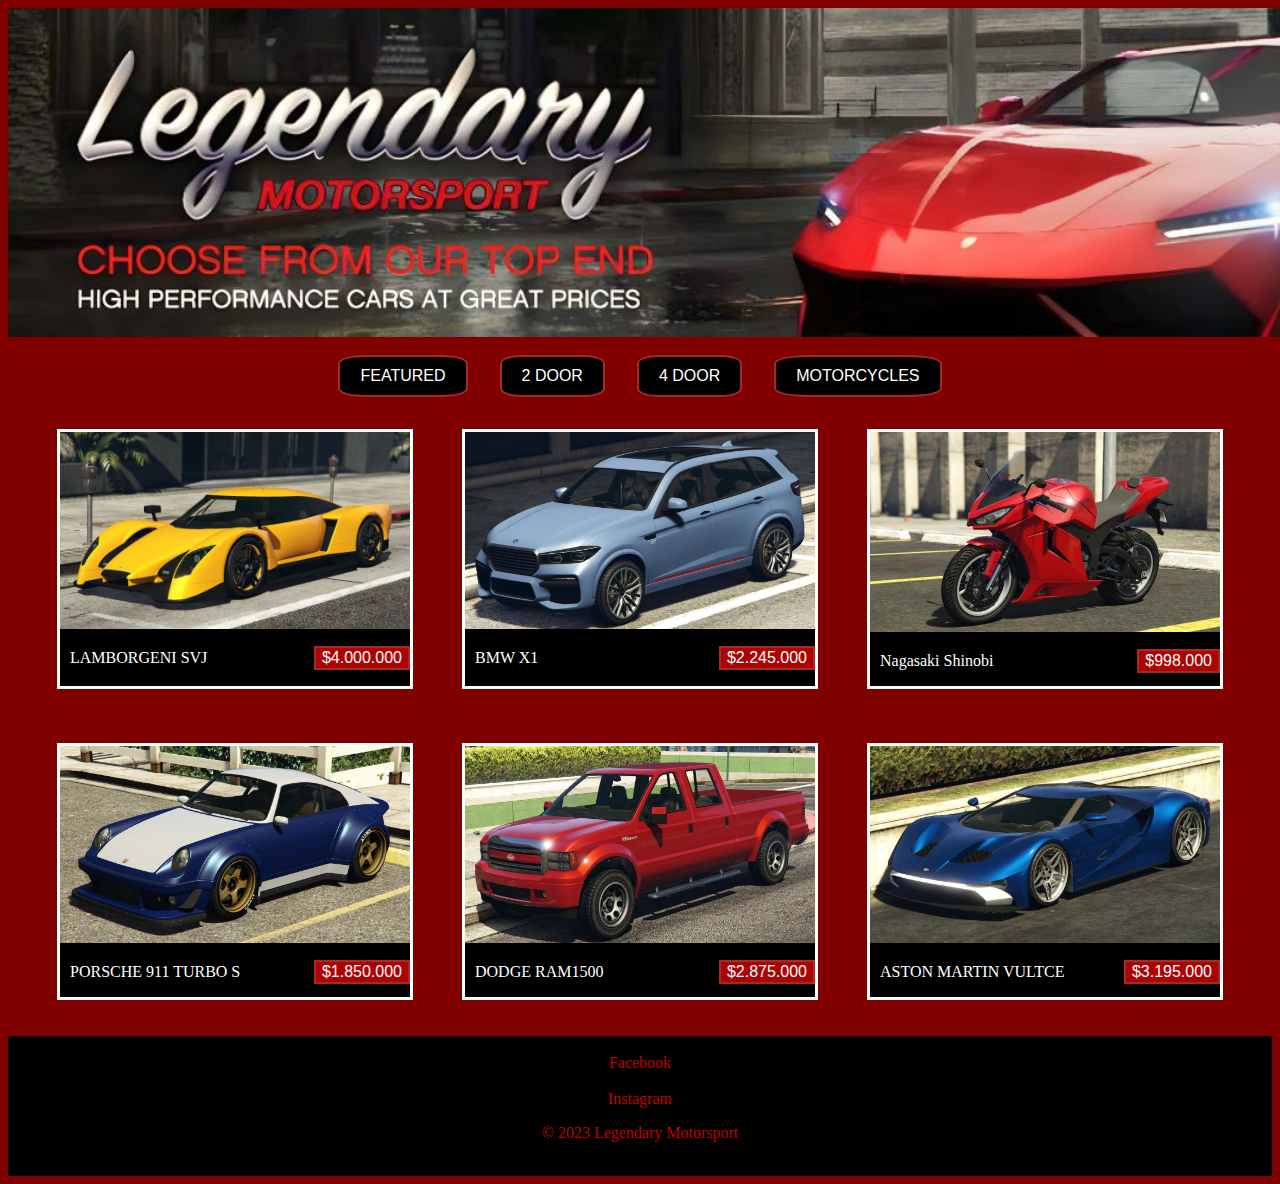
<file: index.html>
<!DOCTYPE html>
<html lang="en">

<head>
    <link rel="stylesheet" href="style2.css">
    <title>Legendary Motorsport</title>
    <meta charset="UTF-8">
    <meta http-equiv="X-UA-Compatible" content="IE=edge">
    <meta name="viewport" content="width=device-width, initial-scale=1.0">
    <link rel="icon" href="images/LegendaryMotorsport-GTAV-Logo.webp">
    <a href="index.html">
    <img src="images/ho.jpg" width="1520">
</a>
</head>

<body bgcolor="#800000">

  
   
    <center>
      <!-- 4 buttons -->
        <a href="index.html" style="color:white; text-decoration:none">
            <button class="button">FEATURED</button>
          </a>
          
          <a href="2DOOR.html" style="color:white; text-decoration:none">
            <button class="button">2 DOOR</button>
          </a>
          
          <a href="4DOOR.html" style="color:white; text-decoration:none">
            <button class="button">4 DOOR</button>
          </a>
          
          <a href="5MOTO.html" style="color:white; text-decoration:none">
            <button class="button">MOTORCYCLES</button>
          </a>
        </center>

        <br>

        <div style="display: flex; justify-content: space-evenly;"> 

          <div style="background-color: black; width: 350px; border:solid white;">
            <img src="images/2 doors/18.jpg" alt="" style="width: 100%;"/>
            <div style="display: flex; align-items: center; justify-content: space-between;">
                <p style="color: white; text-align: left; margin-left: 10px;">LAMBORGENI SVJ
                </p>
                <a href="ORDER LAMBORGENI.html" style="text-decoration:none;">
                    <button style="background-color: rgb(174, 3, 3); color: white; border: 2px solid brown; font-size: 16px; font-family: Arial, sans-serif;">
                        $4.000.000
                    </button>
                </a>
            </div>
        </div>


        <div style="background-color: black; width: 350px; border:solid white;">
          <img src="images/4 doors/48.jpg" alt="" style="width: 100%;"/>
          <div style="display: flex; align-items: center; justify-content: space-between;">
              <p style="color: white; text-align: left; margin-left: 10px;">BMW X1
              </p>
              <a href="ORDER BMW.html" style="text-decoration:none;">
                  <button style="background-color: rgb(174, 3, 3); color: white; border: 2px solid brown; font-size: 16px; font-family: Arial, sans-serif;">
                      $2.245.000
                  </button>
              </a>
          </div>
      </div>

      <div style="background-color: black; width: 350px; border:solid white;">
        <img src="images/moto/4.jpg" alt="" style="width: 100%;"/>
        <div style="display: flex; align-items: center; justify-content: space-between;">
            <p style="color: white; text-align: left; margin-left: 10px;"> Nagasaki Shinobi
            </p>
            <a href="ORDER Nagasaki.html" style="text-decoration:none;">
                <button style="background-color: rgb(174, 3, 3); color: white; border: 2px solid brown; font-size: 16px; font-family: Arial, sans-serif;">
                    $998.000
                </button>
            </a>
        </div>
    </div>
</div>
</div>
      
    <br>
    <br>
    <br>
        
        <div style="display: flex; justify-content: space-evenly;"> 

          <div style="background-color: black; width: 350px; border:solid white;">
            <img src="images/2 doors/27.jpg" alt="" style="width: 100%;"/>
            <div style="display: flex; align-items: center; justify-content: space-between;">
                <p style="color: white; text-align: left; margin-left: 10px;">PORSCHE 911 TURBO S </p>
                <a href="ORDER PORSCHE.html" style="text-decoration:none;">
                    <button style="background-color: rgb(174, 3, 3); color: white; border: 2px solid brown; font-size: 16px; font-family: Arial, sans-serif;">
                        $1.850.000
                    </button>
                </a>
            </div>
        </div>

        <div style="background-color: black; width: 350px; border:solid white;">
          <img src="images/4 doors/4333.jpg" alt="" style="width: 100%;"/>
          <div style="display: flex; align-items: center; justify-content: space-between;">
              <p style="color: white; text-align: left; margin-left: 10px;">DODGE RAM1500

              </p>
              <a href="ORDER DODGE.html" style="text-decoration:none;">
                  <button style="background-color: rgb(174, 3, 3); color: white; border: 2px solid brown; font-size: 16px; font-family: Arial, sans-serif;">
                      $2.875.000
                  </button>
              </a>
          </div>
      </div>
  
      <div style="background-color: black; width: 350px; border:solid white;">
        <img src="images/2 doors/2.jpg" alt="" style="width: 100%;"/>
        <div style="display: flex; align-items: center; justify-content: space-between;">
            <p style="color: white; text-align: left; margin-left: 10px;">ASTON MARTIN VULTCE</p>
            <a href="ORDER ASTON.html" style="text-decoration:none;">
                <button style="background-color: rgb(174, 3, 3); color: white; border: 2px solid brown; font-size: 16px; font-family: Arial, sans-serif;">
                    $3.195.000
                </button>
            </a>
        </div>
    </div>
   </div> 
   <br>
   <br>








   
  

<center style="width: 100%;background-color: black;color: rgb(190, 2, 2);">

    <br>  
<div >

    <div>
          <a href="https://www.facebook.com/profile.php?id=100003761552182&mibextid=ZbWKwL" style="color: rgb(190 , 2 , 2);text-decoration: none;">Facebook</a>
    </div>
<br>
    <div>
        <a href="https://instagram.com/abdelrahmanelshrabasi?igshid=ZDdkNTZiNTM=" style="color:rgb(190 , 2 , 2) ;text-decoration: none;">Instagram</a>
    </div>


</div>   


    <div>
        <p >&copy; 2023 Legendary Motorsport</p>
        <br>
    </div>
    

</center>




   
  
 
    </body>
</html>
</file>
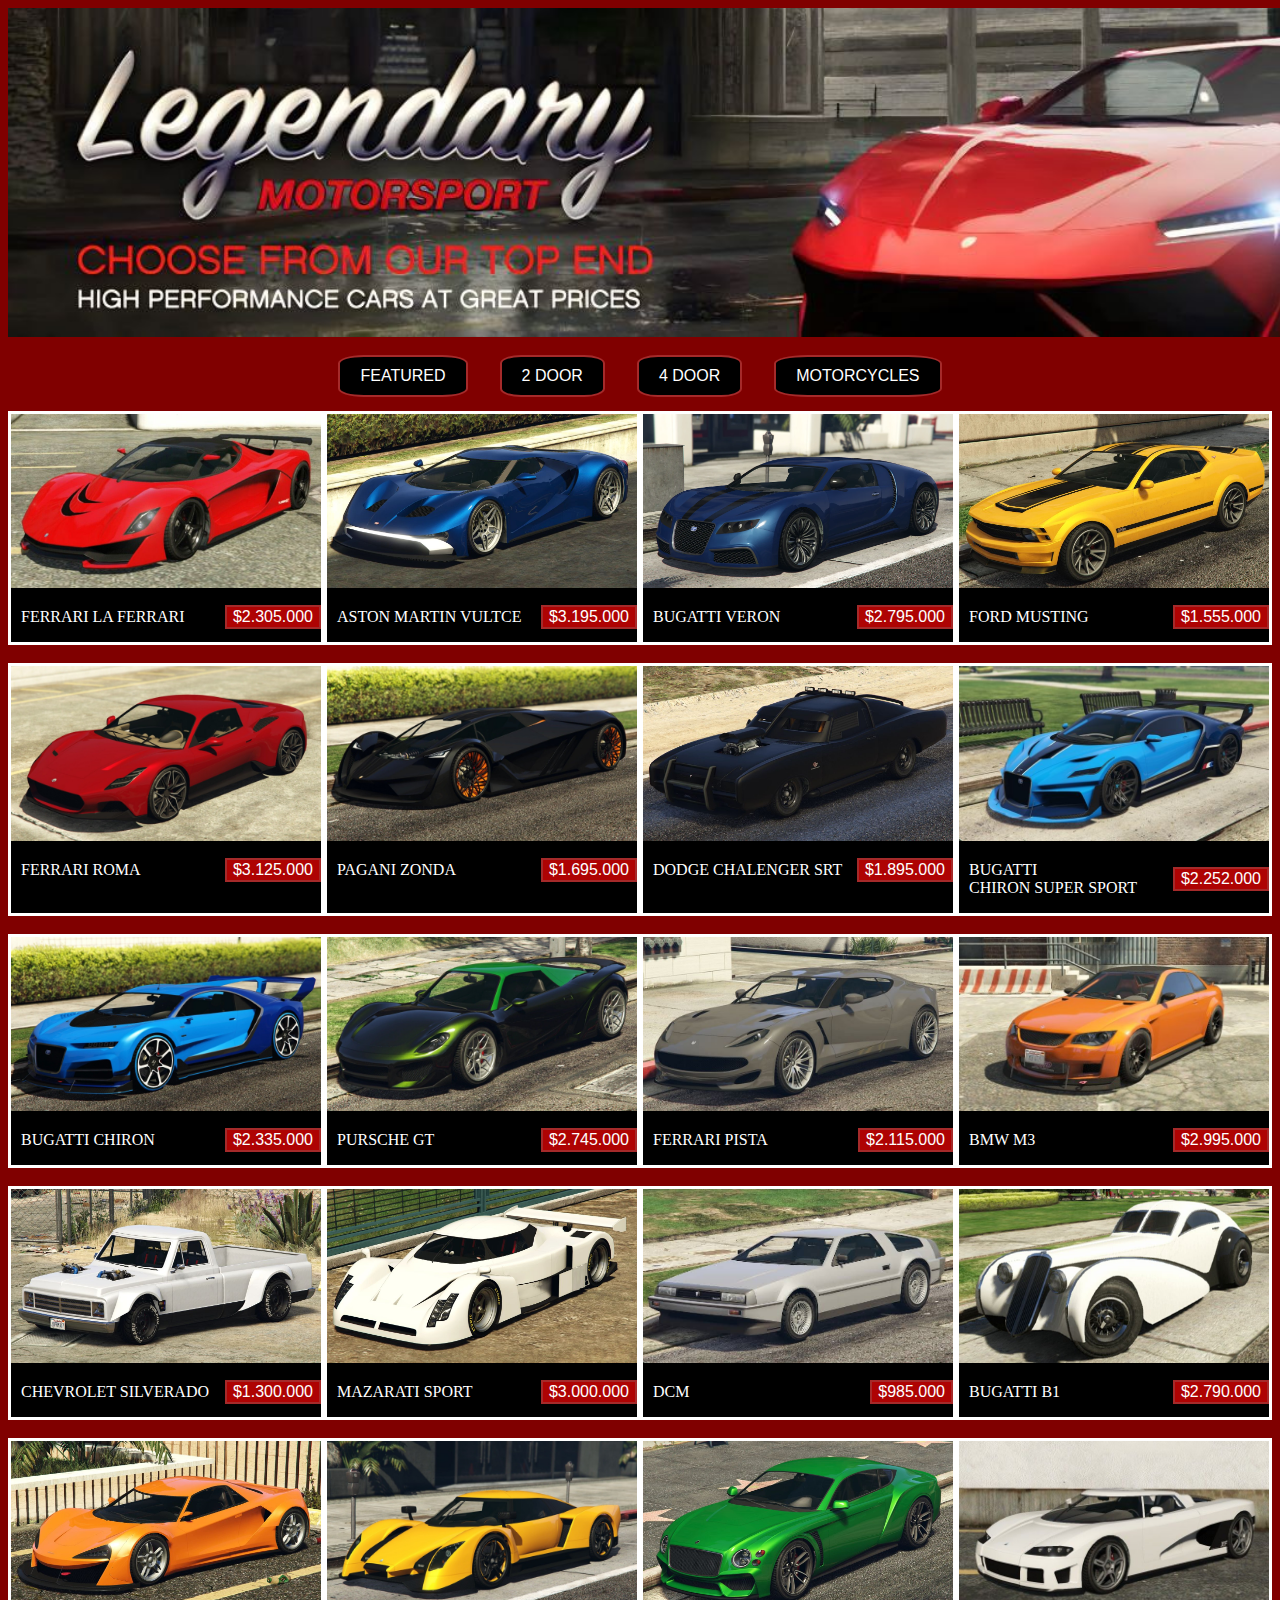
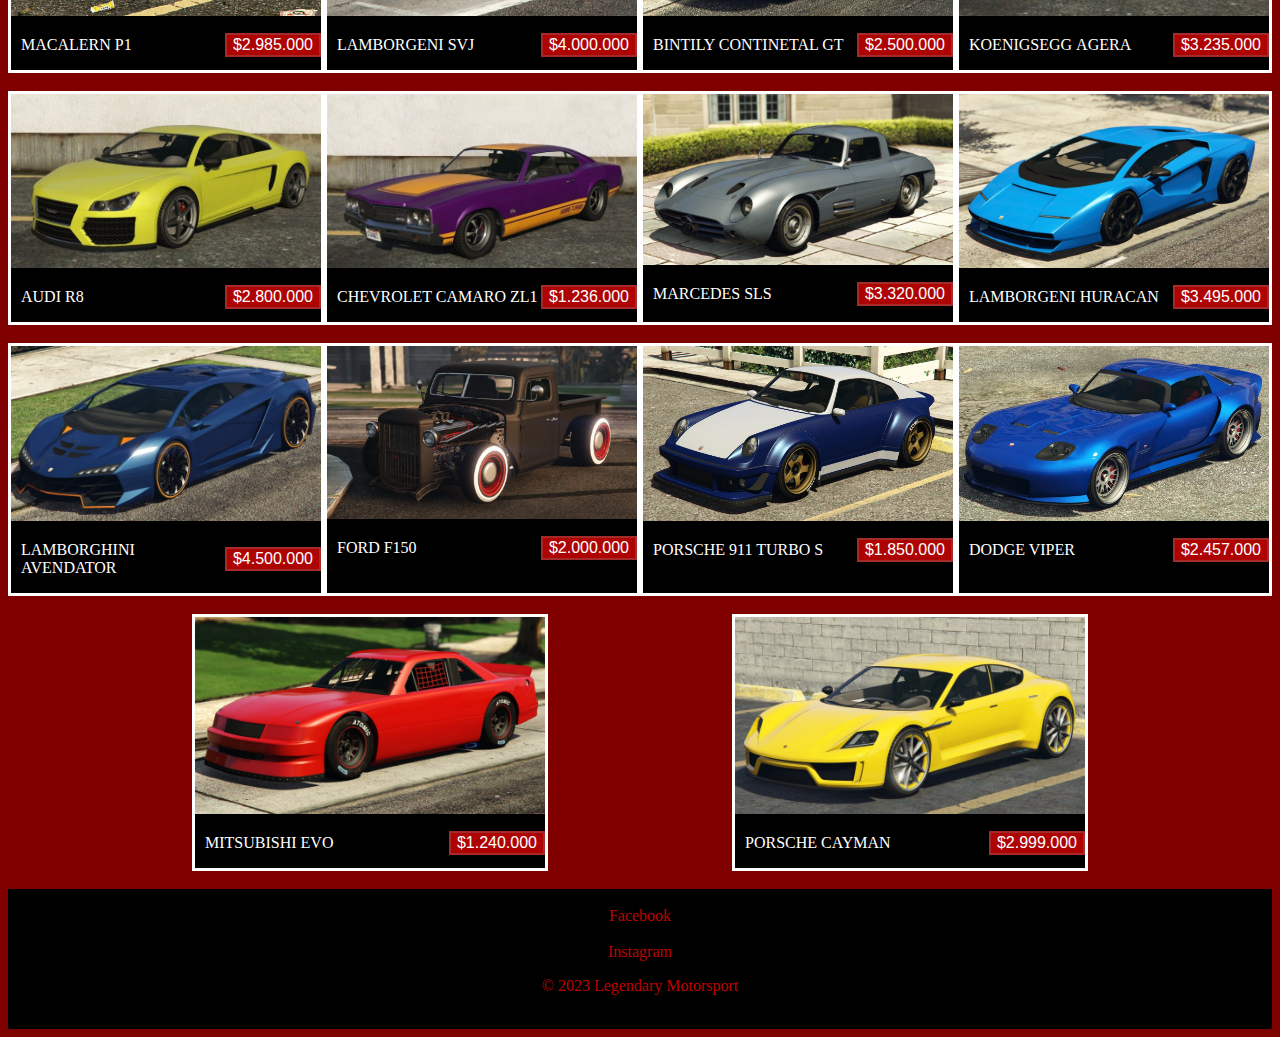
<file: 2DOOR.html>
<!DOCTYPE html>
<html lang="en">
<head>
    <link rel="stylesheet" href="style2.css">
    <title>Legendary Motorsport</title>
    <meta charset="UTF-8">
    <meta http-equiv="X-UA-Compatible" content="IE=edge">
    <meta name="viewport" content="width=device-width, initial-scale=1.0">
    <link rel="icon" href="images/LegendaryMotorsport-GTAV-Logo.webp">
    <a href="index.html">
    <img src="images/ho.jpg" width="1520">
</a>
</head>
<body style="background-color: #800000;">

<center>
    <a href="index.html" style="color:white; text-decoration:none">
        <button class="button">FEATURED</button>
      </a>
      
      <a href="2DOOR.html" style="color:white; text-decoration:none">
        <button class="button">2 DOOR</button>
      </a>
      
      <a href="4DOOR.html" style="color:white; text-decoration:none">
        <button class="button">4 DOOR</button>
      </a>
      
      <a href="5MOTO.html" style="color:white; text-decoration:none">
        <button class="button">MOTORCYCLES</button>
      </a>
    </center>

 
    <div style="display: flex; justify-content: space-evenly;"> 

    
        <div style="background-color: black; width: 350px; border:solid white;">
            <img src="images/2 doors/1.jpg" alt="" style="width: 100%;"/>
            <div style="display: flex; align-items: center; justify-content: space-between;">
                <p style="color: white; text-align: left; margin-left: 10px;">FERRARI LA FERRARI
                </p>
                <a href="mission failed.html" style="text-decoration:none;">
                    <button style="background-color: rgb(174, 3, 3); color: white; border: 2px solid brown; font-size: 16px; font-family: Arial, sans-serif;">
                        $2.305.000
                    </button>
                </a>
            </div>
        </div>

        <div style="background-color: black; width: 350px; border:solid white;">
            <img src="images/2 doors/2.jpg" alt="" style="width: 100%;"/>
            <div style="display: flex; align-items: center; justify-content: space-between;">
                <p style="color: white; text-align: left; margin-left: 10px;">ASTON MARTIN VULTCE</p>
                <a href="ORDER ASTON.html" style="text-decoration:none;">
                    <button style="background-color: rgb(174, 3, 3); color: white; border: 2px solid brown; font-size: 16px; font-family: Arial, sans-serif;">
                        $3.195.000
                    </button>
                </a>
            </div>
        </div>

        <div style="background-color: black; width: 350px; border:solid white;">
            <img src="images/2 doors/3.jpg" alt="" style="width: 100%;"/>
            <div style="display: flex; align-items: center; justify-content: space-between;">
                <p style="color: white; text-align: left; margin-left: 10px;">BUGATTI VERON
                </p>
                <a href="mission failed.html" style="text-decoration:none;">
                    <button style="background-color: rgb(174, 3, 3); color: white; border: 2px solid brown; font-size: 16px; font-family: Arial, sans-serif;">
                        $2.795.000
                    </button>
                </a>
            </div>
        </div>

        <div style="background-color: black; width: 350px; border:solid white;">
            <img src="images/2 doors/4.jpg" alt="" style="width: 100%;"/>
            <div style="display: flex; align-items: center; justify-content: space-between;">
                <p style="color: white; text-align: left; margin-left: 10px;">FORD MUSTING
                </p>
                <a href="mission failed.html" style="text-decoration:none;">
                    <button style="background-color: rgb(174, 3, 3); color: white; border: 2px solid brown; font-size: 16px; font-family: Arial, sans-serif;">
                        $1.555.000
                    </button>
                </a>
            </div>
        </div>
    </div>

    <br>

    <div style="display: flex; justify-content: space-evenly;"> 

    
        <div style="background-color: black; width: 350px; border:solid white;">
            <img src="images/2 doors/5.jpg" alt="" style="width: 100%;"/>
            <div style="display: flex; align-items: center; justify-content: space-between;">
                <p style="color: white; text-align: left; margin-left: 10px;">FERRARI ROMA</p>
                <a href="mission failed.html" style="text-decoration:none;">
                    <button style="background-color: rgb(174, 3, 3); color: white; border: 2px solid brown; font-size: 16px; font-family: Arial, sans-serif;">
                        $3.125.000
                    </button>
                </a>
            </div>
        </div>

        <div style="background-color: black; width: 350px; border:solid white;">
            <img src="images/2 doors/6.jpg" alt="" style="width: 100%;"/>
            <div style="display: flex; align-items: center; justify-content: space-between;">
                <p style="color: white; text-align: left; margin-left: 10px;">PAGANI ZONDA
                </p>
                <a href="mission failed.html" style="text-decoration:none;">
                    <button style="background-color: rgb(174, 3, 3); color: white; border: 2px solid brown; font-size: 16px; font-family: Arial, sans-serif;">
                        $1.695.000
                    </button>
                </a>
            </div>
        </div>

        <div style="background-color: black; width: 350px; border:solid white;">
            <img src="images/2 doors/7.jpg" alt="" style="width: 100%;"/>
            <div style="display: flex; align-items: center; justify-content: space-between;">
                <p style="color: white; text-align: left; margin-left: 10px;">DODGE CHALENGER SRT

                </p>
                <a href="mission failed.html" style="text-decoration:none;">
                    <button style="background-color: rgb(174, 3, 3); color: white; border: 2px solid brown; font-size: 16px; font-family: Arial, sans-serif;">
                        $1.895.000
                    </button>
                </a>
            </div>
        </div>

        <div style="background-color: black; width: 350px; border:solid white;">
            <img src="images/2 doors/8.jpg" alt="" style="width: 100%;"/>
            <div style="display: flex; align-items: center; justify-content: space-between;">
                <p style="color: white; text-align: left; margin-left: 10px;">BUGATTI CHIRON SUPER SPORT
                </p>
                <a href="mission failed.html" style="text-decoration:none;">
                    <button style="background-color: rgb(174, 3, 3); color: white; border: 2px solid brown; font-size: 16px; font-family: Arial, sans-serif;">
                        $2.252.000
                    </button>
                </a>
            </div>
        </div>
    </div>

    <br>

    <div style="display: flex; justify-content: space-evenly;"> 

    
        <div style="background-color: black; width: 350px; border:solid white;">
            <img src="images/2 doors/9.jpg" alt="" style="width: 100%;"/>
            <div style="display: flex; align-items: center; justify-content: space-between;">
                <p style="color: white; text-align: left; margin-left: 10px;">BUGATTI CHIRON

                </p>
                <a href="mission failed.html" style="text-decoration:none;">
                    <button style="background-color: rgb(174, 3, 3); color: white; border: 2px solid brown; font-size: 16px; font-family: Arial, sans-serif;">
                        $2.335.000
                    </button>
                </a>
            </div>
        </div>

        <div style="background-color: black; width: 350px; border:solid white;">
            <img src="images/2 doors/10.jpg" alt="" style="width: 100%;"/>
            <div style="display: flex; align-items: center; justify-content: space-between;">
                <p style="color: white; text-align: left; margin-left: 10px;">PURSCHE GT
                </p>
                <a href="mission failed.html" style="text-decoration:none;">
                    <button style="background-color: rgb(174, 3, 3); color: white; border: 2px solid brown; font-size: 16px; font-family: Arial, sans-serif;">
                        $2.745.000
                    </button>
                </a>
            </div>
        </div>

        <div style="background-color: black; width: 350px; border:solid white;">
            <img src="images/2 doors/11.jpg" alt="" style="width: 100%;"/>
            <div style="display: flex; align-items: center; justify-content: space-between;">
                <p style="color: white; text-align: left; margin-left: 10px;">FERRARI PISTA

                </p>
                <a href="mission failed.html" style="text-decoration:none;">
                    <button style="background-color: rgb(174, 3, 3); color: white; border: 2px solid brown; font-size: 16px; font-family: Arial, sans-serif;">
                        $2.115.000
                    </button>
                </a>
            </div>
        </div>

        <div style="background-color: black; width: 350px; border:solid white;">
            <img src="images/2 doors/12.jpg" alt="" style="width: 100%;"/>
            <div style="display: flex; align-items: center; justify-content: space-between;">
                <p style="color: white; text-align: left; margin-left: 10px;">BMW M3

                </p>
                <a href="mission failed.html" style="text-decoration:none;">
                    <button style="background-color: rgb(174, 3, 3); color: white; border: 2px solid brown; font-size: 16px; font-family: Arial, sans-serif;">
                        $2.995.000
                    </button>
                </a>
            </div>
        </div>
    </div>

    <br>

    <div style="display: flex; justify-content: space-evenly;"> 

    
        <div style="background-color: black; width: 350px; border:solid white;">
            <img src="images/2 doors/13.jpg" alt="" style="width: 100%;"/>
            <div style="display: flex; align-items: center; justify-content: space-between;">
                <p style="color: white; text-align: left; margin-left: 10px;">CHEVROLET SILVERADO

                </p>
                <a href="mission failed.html" style="text-decoration:none;">
                    <button style="background-color: rgb(174, 3, 3); color: white; border: 2px solid brown; font-size: 16px; font-family: Arial, sans-serif;">
                        $1.300.000
                    </button>
                </a>
            </div>
        </div>

        <div style="background-color: black; width: 350px; border:solid white;">
            <img src="images/2 doors/14.jpg" alt="" style="width: 100%;"/>
            <div style="display: flex; align-items: center; justify-content: space-between;">
                <p style="color: white; text-align: left; margin-left: 10px;">MAZARATI SPORT
                </p>
                <a href="mission failed.html" style="text-decoration:none;">
                    <button style="background-color: rgb(174, 3, 3); color: white; border: 2px solid brown; font-size: 16px; font-family: Arial, sans-serif;">
                        $3.000.000
                    </button>
                </a>
            </div>
        </div>

        <div style="background-color: black; width: 350px; border:solid white;">
            <img src="images/2 doors/15.jpg" alt="" style="width: 100%;"/>
            <div style="display: flex; align-items: center; justify-content: space-between;">
                <p style="color: white; text-align: left; margin-left: 10px;">DCM 


                </p>
                <a href="mission failed.html" style="text-decoration:none;">
                    <button style="background-color: rgb(174, 3, 3); color: white; border: 2px solid brown; font-size: 16px; font-family: Arial, sans-serif;">
                        $985.000
                    </button>
                </a>
            </div>
        </div>

        <div style="background-color: black; width: 350px; border:solid white;">
            <img src="images/2 doors/16.jpg" alt="" style="width: 100%;"/>
            <div style="display: flex; align-items: center; justify-content: space-between;">
                <p style="color: white; text-align: left; margin-left: 10px;">BUGATTI B1

                </p>
                <a href="mission failed.html" style="text-decoration:none;">
                    <button style="background-color: rgb(174, 3, 3); color: white; border: 2px solid brown; font-size: 16px; font-family: Arial, sans-serif;">
                        $2.790.000
                    </button>
                </a>
            </div>
        </div>
    </div>

    <br>

    <div style="display: flex; justify-content: space-evenly;"> 

    
        <div style="background-color: black; width: 350px; border:solid white;">
            <img src="images/2 doors/17.jpg" alt="" style="width: 100%;"/>
            <div style="display: flex; align-items: center; justify-content: space-between;">
                <p style="color: white; text-align: left; margin-left: 10px;">MACALERN P1
 
                </p>
                <a href="mission failed.html" style="text-decoration:none;">
                    <button style="background-color: rgb(174, 3, 3); color: white; border: 2px solid brown; font-size: 16px; font-family: Arial, sans-serif;">
                        $2.985.000
                    </button>
                </a>
            </div>
        </div>

        <div style="background-color: black; width: 350px; border:solid white;">
            <img src="images/2 doors/18.jpg" alt="" style="width: 100%;"/>
            <div style="display: flex; align-items: center; justify-content: space-between;">
                <p style="color: white; text-align: left; margin-left: 10px;">LAMBORGENI SVJ
                </p>
                <a href="ORDER LAMBORGENI.html" style="text-decoration:none;">
                    <button style="background-color: rgb(174, 3, 3); color: white; border: 2px solid brown; font-size: 16px; font-family: Arial, sans-serif;">
                        $4.000.000
                    </button>
                </a>
            </div>
        </div>

        <div style="background-color: black; width: 350px; border:solid white;">
            <img src="images/2 doors/19.jpg" alt="" style="width: 100%;"/>
            <div style="display: flex; align-items: center; justify-content: space-between;">
                <p style="color: white; text-align: left; margin-left: 10px;">BINTILY CONTINETAL GT
                </p>
                <a href="mission failed.html" style="text-decoration:none;">
                    <button style="background-color: rgb(174, 3, 3); color: white; border: 2px solid brown; font-size: 16px; font-family: Arial, sans-serif;">
                        $2.500.000
                    </button>
                </a>
            </div>
        </div>

        <div style="background-color: black; width: 350px; border:solid white;">
            <img src="images/2 doors/20.jpg" alt="" style="width: 100%;"/>
            <div style="display: flex; align-items: center; justify-content: space-between;">
                <p style="color: white; text-align: left; margin-left: 10px;">KOENIGSEGG AGERA</p>
                <a href="mission failed.html" style="text-decoration:none;">
                    <button style="background-color: rgb(174, 3, 3); color: white; border: 2px solid brown; font-size: 16px; font-family: Arial, sans-serif;">
                        $3.235.000
                    </button>
                </a>
            </div>
        </div>
    </div>

    <br>

    <div style="display: flex; justify-content: space-evenly;"> 

    
        <div style="background-color: black; width: 350px; border:solid white;">
            <img src="images/2 doors/21.jpg" alt="" style="width: 100%;"/>
            <div style="display: flex; align-items: center; justify-content: space-between;">
                <p style="color: white; text-align: left; margin-left: 10px;">AUDI R8

                </p>
                <a href="mission failed.html" style="text-decoration:none;">
                    <button style="background-color: rgb(174, 3, 3); color: white; border: 2px solid brown; font-size: 16px; font-family: Arial, sans-serif;">
                        $2.800.000
                    </button>
                </a>
            </div>
        </div>

        <div style="background-color: black; width: 350px; border:solid white;">
            <img src="images/2 doors/22.jpg" alt="" style="width: 100%;"/>
            <div style="display: flex; align-items: center; justify-content: space-between;">
                <p style="color: white; text-align: left; margin-left: 10px;">CHEVROLET CAMARO ZL1</p>
                <a href="mission failed.html" style="text-decoration:none;">
                    <button style="background-color: rgb(174, 3, 3); color: white; border: 2px solid brown; font-size: 16px; font-family: Arial, sans-serif;">
                        $1.236.000
                    </button>
                </a>
            </div>
        </div>

        <div style="background-color: black; width: 350px; border:solid white;">
            <img src="images/2 doors/23.jpg" alt="" style="width: 100%;"/>
            <div style="display: flex; align-items: center; justify-content: space-between;">
                <p style="color: white; text-align: left; margin-left: 10px;">MARCEDES SLS

                </p>
                <a href="mission failed.html" style="text-decoration:none;">
                    <button style="background-color: rgb(174, 3, 3); color: white; border: 2px solid brown; font-size: 16px; font-family: Arial, sans-serif;">
                        $3.320.000
                    </button>
                </a>
            </div>
        </div>

        <div style="background-color: black; width: 350px; border:solid white;">
            <img src="images/2 doors/24.jpg" alt="" style="width: 100%;"/>
            <div style="display: flex; align-items: center; justify-content: space-between;">
                <p style="color: white; text-align: left; margin-left: 10px;">LAMBORGENI HURACAN
                </p>
                <a href="mission failed.html" style="text-decoration:none;">
                    <button style="background-color: rgb(174, 3, 3); color: white; border: 2px solid brown; font-size: 16px; font-family: Arial, sans-serif;">
                        $3.495.000
                    </button>
                </a>
            </div>
        </div>

    </div>
    
    <br>

    <div style="display: flex; justify-content: space-evenly;"> 

    
        <div style="background-color: black; width: 350px; border:solid white;">
            <img src="images/2 doors/25.jpg" alt="" style="width: 100%;"/>
            <div style="display: flex; align-items: center; justify-content: space-between;">
                <p style="color: white; text-align: left; margin-left: 10px;">LAMBORGHINI AVENDATOR

                </p>
                <a href="mission failed.html" style="text-decoration:none;">
                    <button style="background-color: rgb(174, 3, 3); color: white; border: 2px solid brown; font-size: 16px; font-family: Arial, sans-serif;">
                        $4.500.000
                    </button>
                </a>
            </div>
        </div>

        <div style="background-color: black; width: 350px; border:solid white;">
            <img src="images/2 doors/26.jpg" alt="" style="width: 100%;"/>
            <div style="display: flex; align-items: center; justify-content: space-between;">
                <p style="color: white; text-align: left; margin-left: 10px;">FORD F150
                </p>
                <a href="mission failed.html" style="text-decoration:none;">
                    <button style="background-color: rgb(174, 3, 3); color: white; border: 2px solid brown; font-size: 16px; font-family: Arial, sans-serif;">
                        $2.000.000
                    </button>
                </a>
            </div>
        </div>

        <div style="background-color: black; width: 350px; border:solid white;">
            <img src="images/2 doors/27.jpg" alt="" style="width: 100%;"/>
            <div style="display: flex; align-items: center; justify-content: space-between;">
                <p style="color: white; text-align: left; margin-left: 10px;">PORSCHE 911 TURBO S </p>
                <a href="ORDER PORSCHE.html" style="text-decoration:none;">
                    <button style="background-color: rgb(174, 3, 3); color: white; border: 2px solid brown; font-size: 16px; font-family: Arial, sans-serif;">
                        $1.850.000
                    </button>
                </a>
            </div>
        </div>

        <div style="background-color: black; width: 350px; border:solid white;">
            <img src="images/2 doors/28.jpg" alt="" style="width: 100%;"/>
            <div style="display: flex; align-items: center; justify-content: space-between;">
                <p style="color: white; text-align: left; margin-left: 10px;">DODGE VIPER

                </p>
                <a href="mission failed.html" style="text-decoration:none;">
                    <button style="background-color: rgb(174, 3, 3); color: white; border: 2px solid brown; font-size: 16px; font-family: Arial, sans-serif;">
                        $2.457.000
                    </button>
                </a>
            </div>
        </div>

    </div>

    <br>

    <div style="display: flex; justify-content: space-evenly;"> 

    
        <div style="background-color: black; width: 350px; border:solid white;">
            <img src="images/2 doors/29.jpg" alt="" style="width: 100%;"/>
            <div style="display: flex; align-items: center; justify-content: space-between;">
                <p style="color: white; text-align: left; margin-left: 10px;">MITSUBISHI EVO

                </p>
                <a href="mission failed.html" style="text-decoration:none;">
                    <button style="background-color: rgb(174, 3, 3); color: white; border: 2px solid brown; font-size: 16px; font-family: Arial, sans-serif;">
                        $1.240.000
                    </button>
                </a>
            </div>
        </div>

        <div style="background-color: black; width: 350px; border:solid white;">
            <img src="images/2 doors/30.jpg" alt="" style="width: 100%;"/>
            <div style="display: flex; align-items: center; justify-content: space-between;">
                <p style="color: white; text-align: left; margin-left: 10px;">PORSCHE CAYMAN
                </p>
                <a href="mission failed.html" style="text-decoration:none;">
                    <button style="background-color: rgb(174, 3, 3); color: white; border: 2px solid brown; font-size: 16px; font-family: Arial, sans-serif;">
                        $2.999.000
                    </button>
                </a>
            </div>
        </div>
    </div>
    <br>
    <center style="width: 100%;background-color: black;color: rgb(190, 2, 2);">
      <br>  
    <div >
      <div>
            <a href="https://www.facebook.com/profile.php?id=100003761552182&mibextid=ZbWKwL" style="color: rgb(190 , 2 , 2);text-decoration: none;">Facebook</a>
      </div>
    <br>
      <div>
          <a href="https://instagram.com/abdelrahmanelshrabasi?igshid=ZDdkNTZiNTM=" style="color:rgb(190 , 2 , 2) ;text-decoration: none;">Instagram</a>
      </div>
    </div>   
      <div>
          <p >&copy; 2023 Legendary Motorsport</p>
          <br>
      </div>
    </center>




    
</body>
</html>
</file>
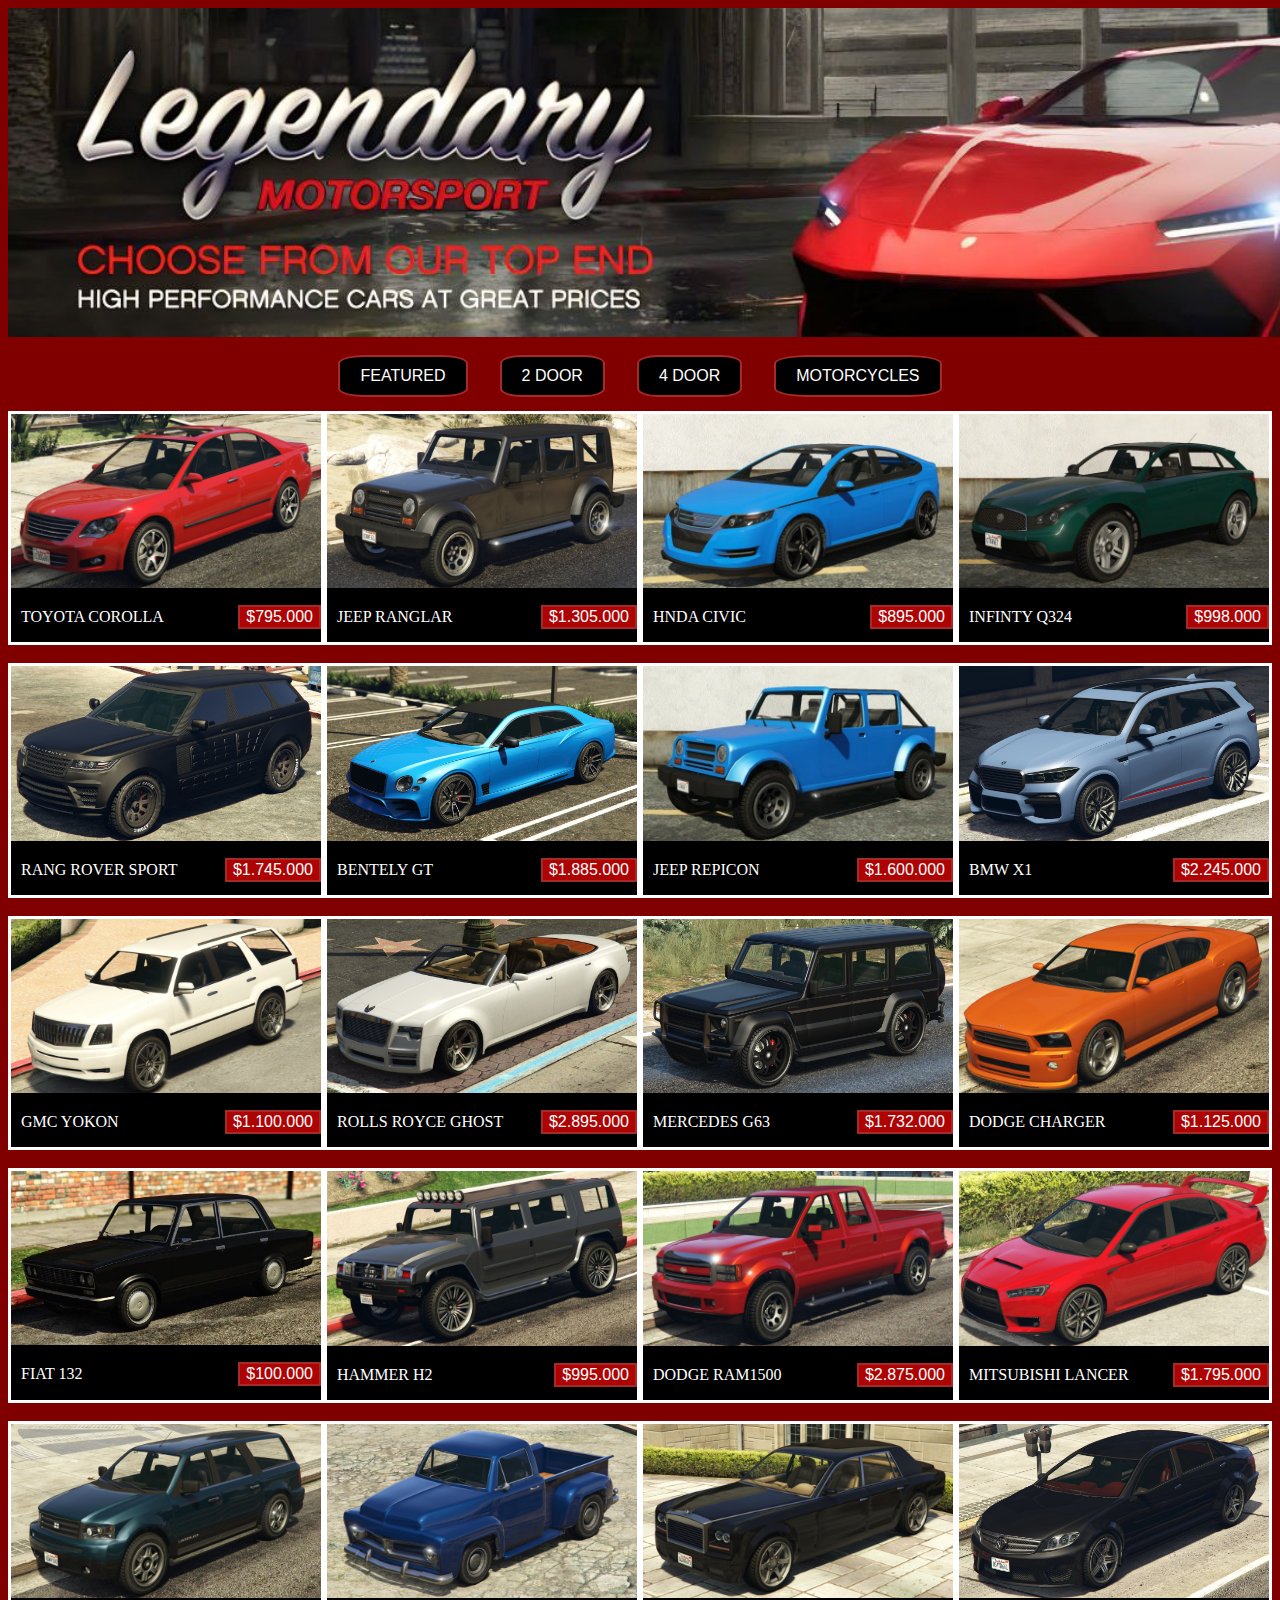
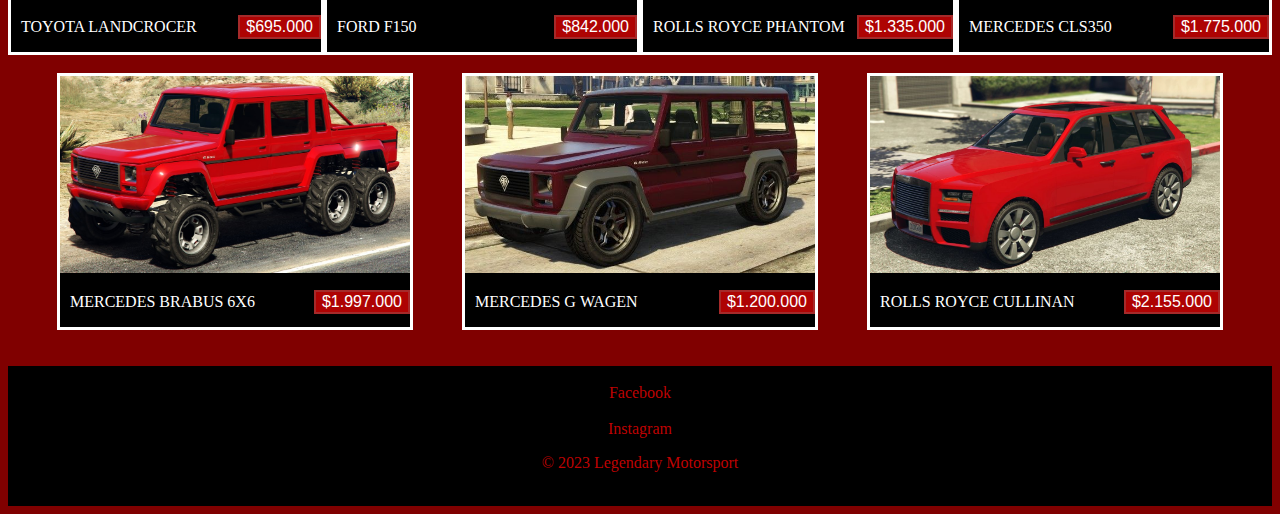
<file: 4DOOR.html>
<!DOCTYPE html>
<html lang="en">
<head>
    <link rel="stylesheet" href="style2.css">
    <title>Legendary Motorsport</title>
    <meta charset="UTF-8">
    <meta http-equiv="X-UA-Compatible" content="IE=edge">
    <meta name="viewport" content="width=device-width, initial-scale=1.0">
    <link rel="icon" href="images/LegendaryMotorsport-GTAV-Logo.webp">
    <a href="index.html">
    <img src="images/ho.jpg" width="1520">
</a>
</head>
<body style="background-color: #800000;">

<center>
    <!-- 4 buttons -->
    <a href="index.html" style="color:white; text-decoration:none">
        <button class="button">FEATURED</button>
      </a>
      
      <a href="2DOOR.html" style="color:white; text-decoration:none">
        <button class="button">2 DOOR</button>
      </a>
      
      <a href="4DOOR.html" style="color:white; text-decoration:none">
        <button class="button">4 DOOR</button>
      </a>
      
      <a href="5MOTO.html" style="color:white; text-decoration:none">
        <button class="button">MOTORCYCLES</button>
      </a>
    </center>

    <div style="display: flex; justify-content: space-evenly;"> 

    
        <div style="background-color: black; width: 350px; border:solid white;">
            <img src="images/4 doors/41.jpg" alt="" style="width: 100%;"/>
            <div style="display: flex; align-items: center; justify-content: space-between;">
                <p style="color: white; text-align: left; margin-left: 10px;">TOYOTA COROLLA</p>
                <a href="mission failed.html" style="text-decoration:none;">
                    <button style="background-color: rgb(174, 3, 3); color: white; border: 2px solid brown; font-size: 16px; font-family: Arial, sans-serif;">
                        $795.000
                    </button>
                </a>
            </div>
        </div>

        <div style="background-color: black; width: 350px; border:solid white;">
            <img src="images/4 doors/42.jpg" alt="" style="width: 100%;"/>
            <div style="display: flex; align-items: center; justify-content: space-between;">
                <p style="color: white; text-align: left; margin-left: 10px;">JEEP RANGLAR</p>
                <a href="mission failed.html" style="text-decoration:none;">
                    <button style="background-color: rgb(174, 3, 3); color: white; border: 2px solid brown; font-size: 16px; font-family: Arial, sans-serif;">
                        $1.305.000
                    </button>
                </a>
            </div>
        </div>

        <div style="background-color: black; width: 350px; border:solid white;">
            <img src="images/4 doors/43.jpg" alt="" style="width: 100%;"/>
            <div style="display: flex; align-items: center; justify-content: space-between;">
                <p style="color: white; text-align: left; margin-left: 10px;">HNDA CIVIC</p>
                <a href="mission failed.html" style="text-decoration:none;">
                    <button style="background-color: rgb(174, 3, 3); color: white; border: 2px solid brown; font-size: 16px; font-family: Arial, sans-serif;">
                        $895.000
                    </button>
                </a>
            </div>
        </div>

        <div style="background-color: black; width: 350px; border:solid white;">
            <img src="images/4 doors/44.jpg" alt="" style="width: 100%;"/>
            <div style="display: flex; align-items: center; justify-content: space-between;">
                <p style="color: white; text-align: left; margin-left: 10px;">INFINTY Q324
                </p>
                <a href="mission failed.html" style="text-decoration:none;">
                    <button style="background-color: rgb(174, 3, 3); color: white; border: 2px solid brown; font-size: 16px; font-family: Arial, sans-serif;">
                        $998.000
                    </button>
                </a>
            </div>
        </div>
    </div>

    <br>

    <div style="display: flex; justify-content: space-evenly;"> 

    
        <div style="background-color: black; width: 350px; border:solid white;">
            <img src="images/4 doors/45.jpg" alt="" style="width: 100%;"/>
            <div style="display: flex; align-items: center; justify-content: space-between;">
                <p style="color: white; text-align: left; margin-left: 10px;">RANG ROVER SPORT</p>
                <a href="mission failed.html" style="text-decoration:none;">
                    <button style="background-color: rgb(174, 3, 3); color: white; border: 2px solid brown; font-size: 16px; font-family: Arial, sans-serif;">
                        $1.745.000
                    </button>
                </a>
            </div>
        </div>

        <div style="background-color: black; width: 350px; border:solid white;">
            <img src="images/4 doors/46.jpg" alt="" style="width: 100%;"/>
            <div style="display: flex; align-items: center; justify-content: space-between;">
                <p style="color: white; text-align: left; margin-left: 10px;">BENTELY GT
                </p>
                <a href="mission failed.html" style="text-decoration:none;">
                    <button style="background-color: rgb(174, 3, 3); color: white; border: 2px solid brown; font-size: 16px; font-family: Arial, sans-serif;">
                        $1.885.000
                    </button>
                </a>
            </div>
        </div>

        <div style="background-color: black; width: 350px; border:solid white;">
            <img src="images/4 doors/47.jpg" alt="" style="width: 100%;"/>
            <div style="display: flex; align-items: center; justify-content: space-between;">
                <p style="color: white; text-align: left; margin-left: 10px;">JEEP REPICON
                </p>
                <a href="mission failed.html" style="text-decoration:none;">
                    <button style="background-color: rgb(174, 3, 3); color: white; border: 2px solid brown; font-size: 16px; font-family: Arial, sans-serif;">
                        $1.600.000
                    </button>
                </a>
            </div>
        </div>

        <div style="background-color: black; width: 350px; border:solid white;">
            <img src="images/4 doors/48.jpg" alt="" style="width: 100%;"/>
            <div style="display: flex; align-items: center; justify-content: space-between;">
                <p style="color: white; text-align: left; margin-left: 10px;">BMW X1
                </p>
                <a href="ORDER BMW.html" style="text-decoration:none;">
                    <button style="background-color: rgb(174, 3, 3); color: white; border: 2px solid brown; font-size: 16px; font-family: Arial, sans-serif;">
                        $2.245.000
                    </button>
                </a>
            </div>
        </div>
    </div>

    <br>

    <div style="display: flex; justify-content: space-evenly;"> 

    
        <div style="background-color: black; width: 350px; border:solid white;">
            <img src="images/4 doors/49.jpg" alt="" style="width: 100%;"/>
            <div style="display: flex; align-items: center; justify-content: space-between;">
                <p style="color: white; text-align: left; margin-left: 10px;">GMC YOKON
                </p>
                <a href="mission failed.html" style="text-decoration:none;">
                    <button style="background-color: rgb(174, 3, 3); color: white; border: 2px solid brown; font-size: 16px; font-family: Arial, sans-serif;">
                        $1.100.000
                    </button>
                </a>
            </div>
        </div>

        <div style="background-color: black; width: 350px; border:solid white;">
            <img src="images/4 doors/411.jpg" alt="" style="width: 100%;"/>
            <div style="display: flex; align-items: center; justify-content: space-between;">
                <p style="color: white; text-align: left; margin-left: 10px;">ROLLS ROYCE GHOST
                </p>
                <a href="mission failed.html" style="text-decoration:none;">
                    <button style="background-color: rgb(174, 3, 3); color: white; border: 2px solid brown; font-size: 16px; font-family: Arial, sans-serif;">
                        $2.895.000
                    </button>
                </a>
            </div>
        </div>

        <div style="background-color: black; width: 350px; border:solid white;">
            <img src="images/4 doors/422.jpg" alt="" style="width: 100%;"/>
            <div style="display: flex; align-items: center; justify-content: space-between;">
                <p style="color: white; text-align: left; margin-left: 10px;">MERCEDES G63
                </p>
                <a href="mission failed.html" style="text-decoration:none;">
                    <button style="background-color: rgb(174, 3, 3); color: white; border: 2px solid brown; font-size: 16px; font-family: Arial, sans-serif;">
                        $1.732.000
                    </button>
                </a>
            </div>
        </div>

        <div style="background-color: black; width: 350px; border:solid white;">
            <img src="images/4 doors/433.jpg" alt="" style="width: 100%;"/>
            <div style="display: flex; align-items: center; justify-content: space-between;">
                <p style="color: white; text-align: left; margin-left: 10px;">DODGE CHARGER

                </p>
                <a href="mission failed.html" style="text-decoration:none;">
                    <button style="background-color: rgb(174, 3, 3); color: white; border: 2px solid brown; font-size: 16px; font-family: Arial, sans-serif;">
                        $1.125.000
                    </button>
                </a>
            </div>
        </div>
    </div>

    <br>

    <div style="display: flex; justify-content: space-evenly;"> 

    
        <div style="background-color: black; width: 350px; border:solid white;">
            <img src="images/4 doors/444.jpg" alt="" style="width: 100%;"/>
            <div style="display: flex; align-items: center; justify-content: space-between;">
                <p style="color: white; text-align: left; margin-left: 10px;">FIAT 132

                </p>
                <a href="mission failed.html" style="text-decoration:none;">
                    <button style="background-color: rgb(174, 3, 3); color: white; border: 2px solid brown; font-size: 16px; font-family: Arial, sans-serif;">
                        $100.000
                    </button>
                </a>
            </div>
        </div>

        <div style="background-color: black; width: 350px; border:solid white;">
            <img src="images/4 doors/455.jpg" alt="" style="width: 100%;"/>
            <div style="display: flex; align-items: center; justify-content: space-between;">
                <p style="color: white; text-align: left; margin-left: 10px;">HAMMER H2 </p>
                <a href="mission failed.html" style="text-decoration:none;">
                    <button style="background-color: rgb(174, 3, 3); color: white; border: 2px solid brown; font-size: 16px; font-family: Arial, sans-serif;">
                        $995.000
                    </button>
                </a>
            </div>
        </div>

        <div style="background-color: black; width: 350px; border:solid white;">
            <img src="images/4 doors/4333.jpg" alt="" style="width: 100%;"/>
            <div style="display: flex; align-items: center; justify-content: space-between;">
                <p style="color: white; text-align: left; margin-left: 10px;">DODGE RAM1500
  
                </p>
                <a href="ORDER DODGE.html" style="text-decoration:none;">
                    <button style="background-color: rgb(174, 3, 3); color: white; border: 2px solid brown; font-size: 16px; font-family: Arial, sans-serif;">
                        $2.875.000
                    </button>
                </a>
            </div>
        </div>

        <div style="background-color: black; width: 350px; border:solid white;">
            <img src="images/4 doors/477.jpg" alt="" style="width: 100%;"/>
            <div style="display: flex; align-items: center; justify-content: space-between;">
                <p style="color: white; text-align: left; margin-left: 10px;">MITSUBISHI LANCER 

                </p>
                <a href="mission failed.html" style="text-decoration:none;">
                    <button style="background-color: rgb(174, 3, 3); color: white; border: 2px solid brown; font-size: 16px; font-family: Arial, sans-serif;">
                        $1.795.000
                    </button>
                </a>
            </div>
        </div>
    </div>

    <br>

    <div style="display: flex; justify-content: space-evenly;"> 

    
        <div style="background-color: black; width: 350px; border:solid white;">
            <img src="images/4 doors/488.jpg" alt="" style="width: 100%;"/>
            <div style="display: flex; align-items: center; justify-content: space-between;">
                <p style="color: white; text-align: left; margin-left: 10px;">TOYOTA LANDCROCER 
                </p>
                <a href="mission failed.html" style="text-decoration:none;">
                    <button style="background-color: rgb(174, 3, 3); color: white; border: 2px solid brown; font-size: 16px; font-family: Arial, sans-serif;">
                        $695.000
                    </button>
                </a>
            </div>
        </div>

        <div style="background-color: black; width: 350px; border:solid white;">
            <img src="images/4 doors/499.jpg" alt="" style="width: 100%;"/>
            <div style="display: flex; align-items: center; justify-content: space-between;">
                <p style="color: white; text-align: left; margin-left: 10px;">FORD F150</p>
                <a href="mission failed.html" style="text-decoration:none;">
                    <button style="background-color: rgb(174, 3, 3); color: white; border: 2px solid brown; font-size: 16px; font-family: Arial, sans-serif;">
                        $842.000
                    </button>
                </a>
            </div>
        </div>

        <div style="background-color: black; width: 350px; border:solid white;">
            <img src="images/4 doors/4111.jpg" alt="" style="width: 100%;"/>
            <div style="display: flex; align-items: center; justify-content: space-between;">
                <p style="color: white; text-align: left; margin-left: 10px;">ROLLS ROYCE PHANTOM
                </p>
                <a href="mission failed.html" style="text-decoration:none;">
                    <button style="background-color: rgb(174, 3, 3); color: white; border: 2px solid brown; font-size: 16px; font-family: Arial, sans-serif;">
                        $1.335.000
                    </button>
                </a>
            </div>
        </div>

        <div style="background-color: black; width: 350px; border:solid white;">
            <img src="images/4 doors/4222.jpg" alt="" style="width: 100%;"/>
            <div style="display: flex; align-items: center; justify-content: space-between;">
                <p style="color: white; text-align: left; margin-left: 10px;">MERCEDES CLS350</p>
                <a href="mission failed.html" style="text-decoration:none;">
                    <button style="background-color: rgb(174, 3, 3); color: white; border: 2px solid brown; font-size: 16px; font-family: Arial, sans-serif;">
                        $1.775.000
                    </button>
                </a>
            </div>
        </div>
    </div>

    <br>

    <div style="display: flex; justify-content: space-evenly;"> 

    
        <div style="background-color: black; width: 350px; border:solid white;">
            <img src="images/4 doors/4444.jpg" alt="" style="width: 100%;"/>
            <div style="display: flex; align-items: center; justify-content: space-between;">
                <p style="color: white; text-align: left; margin-left: 10px;">MERCEDES BRABUS 6X6
                </p>
                <a href="mission failed.html" style="text-decoration:none;">
                    <button style="background-color: rgb(174, 3, 3); color: white; border: 2px solid brown; font-size: 16px; font-family: Arial, sans-serif;">
                        $1.997.000
                    </button>
                </a>
            </div>
        </div>

        <div style="background-color: black; width: 350px; border:solid white;">
            <img src="images/4 doors/4555.jpg" alt="" style="width: 100%;"/>
            <div style="display: flex; align-items: center; justify-content: space-between;">
                <p style="color: white; text-align: left; margin-left: 10px;">MERCEDES G WAGEN</p>
                <a href="mission failed.html" style="text-decoration:none;">
                    <button style="background-color: rgb(174, 3, 3); color: white; border: 2px solid brown; font-size: 16px; font-family: Arial, sans-serif;">
                        $1.200.000
                    </button>
                </a>
            </div>
        </div>

        <div style="background-color: black; width: 350px; border:solid white;">
            <img src="images/4 doors/4666.jpg" alt="" style="width: 100%;"/>
            <div style="display: flex; align-items: center; justify-content: space-between;">
                <p style="color: white; text-align: left; margin-left: 10px;">ROLLS ROYCE CULLINAN
                </p>
                <a href="mission failed.html" style="text-decoration:none;">
                    <button style="background-color: rgb(174, 3, 3); color: white; border: 2px solid brown; font-size: 16px; font-family: Arial, sans-serif;">
                        $2.155.000
                    </button>
                </a>
            </div>
        </div>
    </div>
    <br>
    <br>
  <center style="width: 100%;background-color: black;color: rgb(190, 2, 2);">
    <br>  
  <div >
    <div>
          <a href="https://www.facebook.com/profile.php?id=100003761552182&mibextid=ZbWKwL" style="color: rgb(190 , 2 , 2);text-decoration: none;">Facebook</a>
    </div>
  <br>
    <div>
        <a href="https://instagram.com/abdelrahmanelshrabasi?igshid=ZDdkNTZiNTM=" style="color:rgb(190 , 2 , 2) ;text-decoration: none;">Instagram</a>
    </div>
  </div>   
    <div>
        <p >&copy; 2023 Legendary Motorsport</p>
        <br>
    </div>
  </center>





    
</body>
</html>
</file>
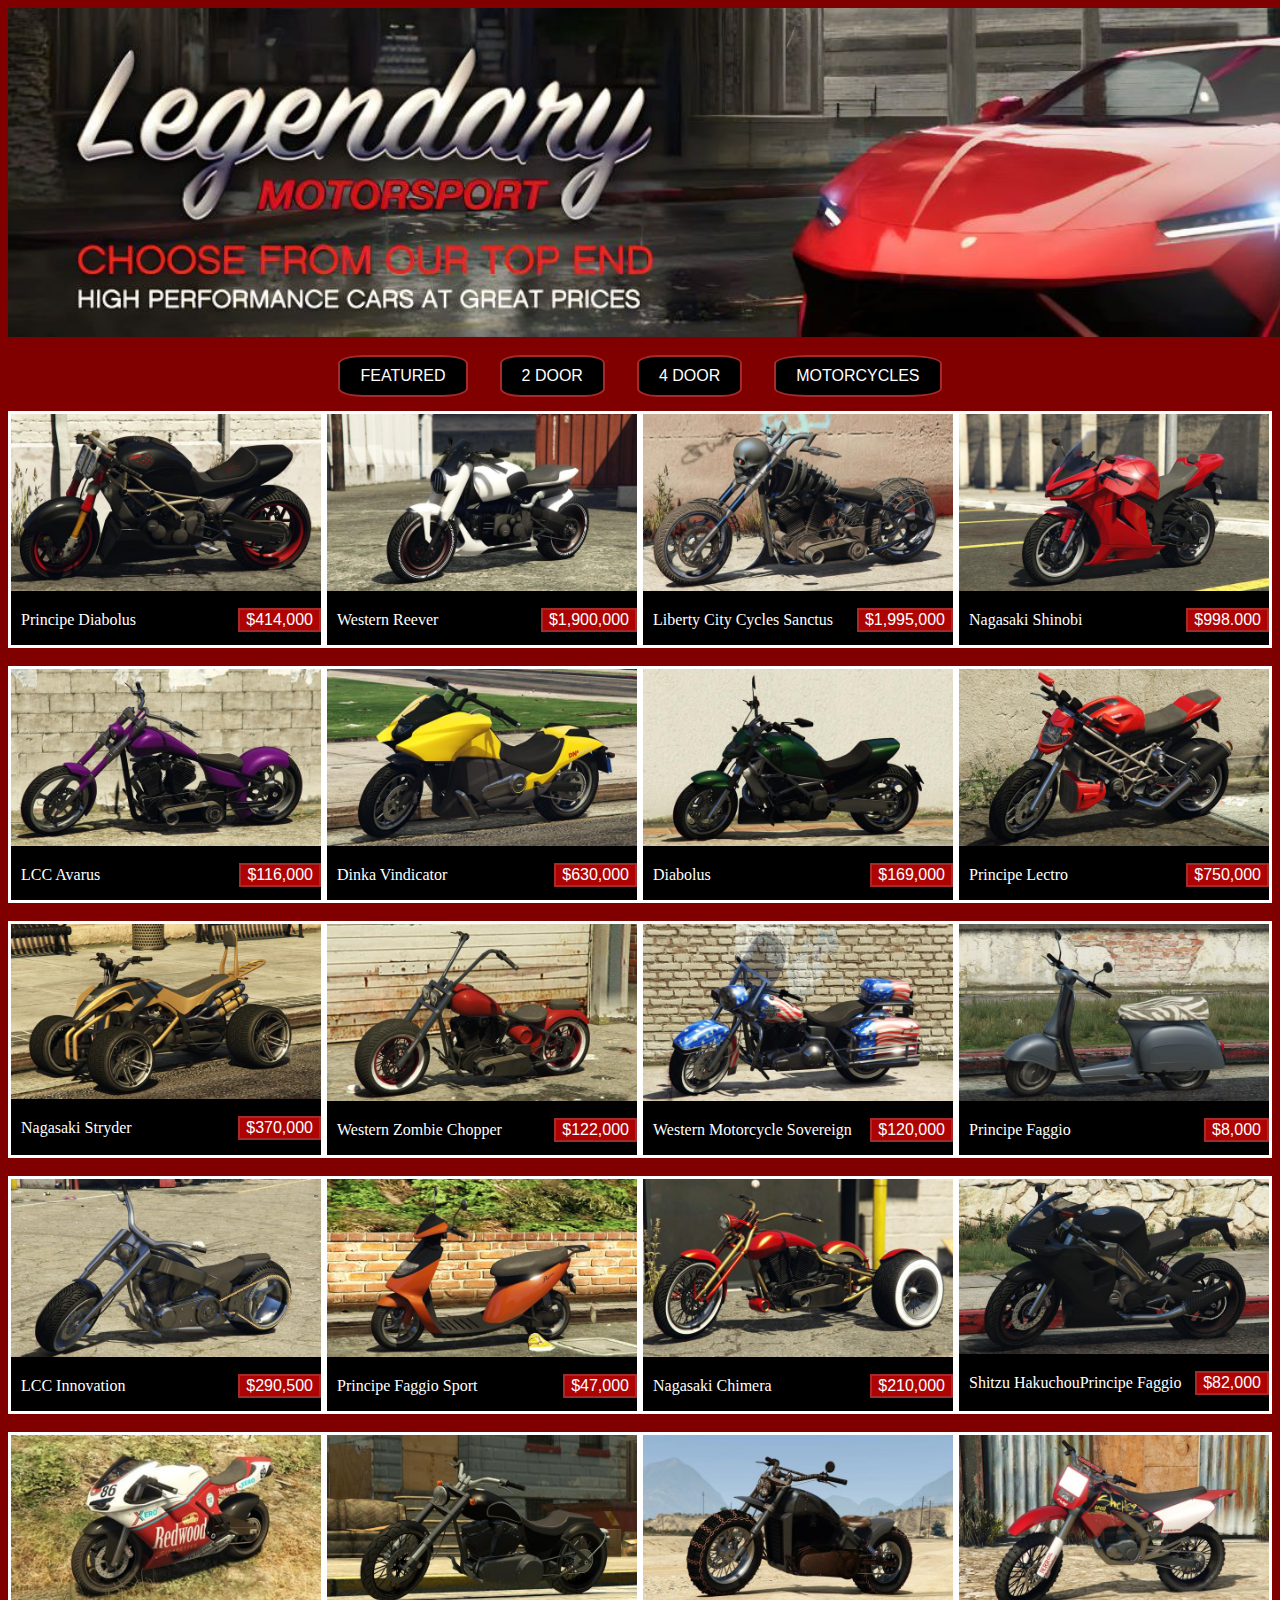
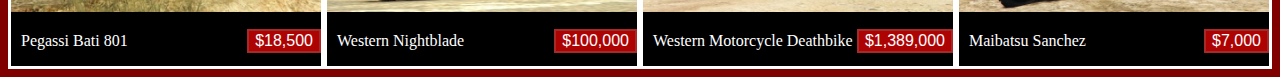
<file: 5MOTO.html>
<!DOCTYPE html>
<html lang="en">
<head>
    <link rel="stylesheet" href="style2.css">
    <title>Legendary Motorsport</title>
    <meta charset="UTF-8">
    <meta http-equiv="X-UA-Compatible" content="IE=edge">
    <meta name="viewport" content="width=device-width, initial-scale=1.0">
    <link rel="icon" href="images/LegendaryMotorsport-GTAV-Logo.webp">
    <a href="index.html">
    <img src="images/ho.jpg" width="1520">
</a>
</head>
<body style="background-color: #800000;">

<center>
    <!-- 4 buttons -->
    <a href="index.html" style="color:white; text-decoration:none">
        <button class="button">FEATURED</button>
      </a>
      
      <a href="2DOOR.html" style="color:white; text-decoration:none">
        <button class="button">2 DOOR</button>
      </a>
      
      <a href="4DOOR.html" style="color:white; text-decoration:none">
        <button class="button">4 DOOR</button>
      </a>
      
      <a href="5MOTO.html" style="color:white; text-decoration:none">
        <button class="button">MOTORCYCLES</button>
      </a>
    </center>


    <div style="display: flex; justify-content: space-evenly;"> 

    
        <div style="background-color: black; width: 350px; border:solid white;">
            <img src="images/moto/1.jpg" alt="" style="width: 100%;"/>
            <div style="display: flex; align-items: center; justify-content: space-between;">
                <p style="color: white; text-align: left; margin-left: 10px;">Principe Diabolus</p>
                <a href="mission failed.html" style="text-decoration:none;">
                    <button style="background-color: rgb(174, 3, 3); color: white; border: 2px solid brown; font-size: 16px; font-family: Arial, sans-serif;">
                        $414,000
                    </button>
                </a>
            </div>
        </div>

        <div style="background-color: black; width: 350px; border:solid white;">
            <img src="images/moto/2.jpg" alt="" style="width: 100%;"/>
            <div style="display: flex; align-items: center; justify-content: space-between;">
                <p style="color: white; text-align: left; margin-left: 10px;">Western Reever</p>
                <a href="mission failed.html" style="text-decoration:none;">
                    <button style="background-color: rgb(174, 3, 3); color: white; border: 2px solid brown; font-size: 16px; font-family: Arial, sans-serif;">
                        $1,900,000
                    </button>
                </a>
            </div>
        </div>

        <div style="background-color: black; width: 350px; border:solid white;">
            <img src="images/moto/3.jpg" alt="" style="width: 100%;"/>
            <div style="display: flex; align-items: center; justify-content: space-between;">
                <p style="color: white; text-align: left; margin-left: 10px;">Liberty City Cycles Sanctus</p>
                <a href="mission failed.html" style="text-decoration:none;">
                    <button style="background-color: rgb(174, 3, 3); color: white; border: 2px solid brown; font-size: 16px; font-family: Arial, sans-serif;">
                        $1,995,000
                    </button>
                </a>
            </div>
        </div>

        <div style="background-color: black; width: 350px; border:solid white;">
            <img src="images/moto/4.jpg" alt="" style="width: 100%;"/>
            <div style="display: flex; align-items: center; justify-content: space-between;">
                <p style="color: white; text-align: left; margin-left: 10px;"> Nagasaki Shinobi
                </p>
                <a href="ORDER Nagasaki.html" style="text-decoration:none;">
                    <button style="background-color: rgb(174, 3, 3); color: white; border: 2px solid brown; font-size: 16px; font-family: Arial, sans-serif;">
                        $998.000
                    </button>
                </a>
            </div>
        </div>
    </div>

    <br>

    <div style="display: flex; justify-content: space-evenly;"> 

    
        <div style="background-color: black; width: 350px; border:solid white;">
            <img src="images/moto/5.jpg" alt="" style="width: 100%;"/>
            <div style="display: flex; align-items: center; justify-content: space-between;">
                <p style="color: white; text-align: left; margin-left: 10px;">LCC Avarus</p>
                <a href="mission failed.html" style="text-decoration:none;">
                    <button style="background-color: rgb(174, 3, 3); color: white; border: 2px solid brown; font-size: 16px; font-family: Arial, sans-serif;">
                        $116,000
                    </button>
                </a>
            </div>
        </div>

        <div style="background-color: black; width: 350px; border:solid white;">
            <img src="images/moto/15.jpg" alt="" style="width: 100%;"/>
            <div style="display: flex; align-items: center; justify-content: space-between;">
                <p style="color: white; text-align: left; margin-left: 10px;">Dinka Vindicator</p>
                <a href="mission failed.html" style="text-decoration:none;">
                    <button style="background-color: rgb(174, 3, 3); color: white; border: 2px solid brown; font-size: 16px; font-family: Arial, sans-serif;">
                        $630,000
                    </button>
                </a>
            </div>
        </div>

        <div style="background-color: black; width: 350px; border:solid white;">
            <img src="images/moto/7.jpg" alt="" style="width: 100%;"/>
            <div style="display: flex; align-items: center; justify-content: space-between;">
                <p style="color: white; text-align: left; margin-left: 10px;">Diabolus</p>
                <a href="mission failed.html" style="text-decoration:none;">
                    <button style="background-color: rgb(174, 3, 3); color: white; border: 2px solid brown; font-size: 16px; font-family: Arial, sans-serif;">
                        $169,000
                    </button>
                </a>
            </div>
        </div>

        <div style="background-color: black; width: 350px; border:solid white;">
            <img src="images/moto/8.jpg" alt="" style="width: 100%;"/>
            <div style="display: flex; align-items: center; justify-content: space-between;">
                <p style="color: white; text-align: left; margin-left: 10px;"> Principe Lectro
                </p>
                <a href="mission failed.html" style="text-decoration:none;">
                    <button style="background-color: rgb(174, 3, 3); color: white; border: 2px solid brown; font-size: 16px; font-family: Arial, sans-serif;">
                        $750,000
                    </button>
                </a>
            </div>
        </div>
    </div>

    <br>

    <div style="display: flex; justify-content: space-evenly;"> 

    
        <div style="background-color: black; width: 350px; border:solid white;">
            <img src="images/moto/9.jpg" alt="" style="width: 100%;"/>
            <div style="display: flex; align-items: center; justify-content: space-between;">
                <p style="color: white; text-align: left; margin-left: 10px;">Nagasaki Stryder</p>
                <a href="mission failed.html" style="text-decoration:none;">
                    <button style="background-color: rgb(174, 3, 3); color: white; border: 2px solid brown; font-size: 16px; font-family: Arial, sans-serif;">
                        $370,000
                    </button>
                </a>
            </div>
        </div>

        <div style="background-color: black; width: 350px; border:solid white;">
            <img src="images/moto/10.jpg" alt="" style="width: 100%;"/>
            <div style="display: flex; align-items: center; justify-content: space-between;">
                <p style="color: white; text-align: left; margin-left: 10px;">Western Zombie Chopper</p>
                <a href="mission failed.html" style="text-decoration:none;">
                    <button style="background-color: rgb(174, 3, 3); color: white; border: 2px solid brown; font-size: 16px; font-family: Arial, sans-serif;">
                        $122,000
                    </button>
                </a>
            </div>
        </div>

        <div style="background-color: black; width: 350px; border:solid white;">
            <img src="images/moto/11.jpg" alt="" style="width: 100%;"/>
            <div style="display: flex; align-items: center; justify-content: space-between;">
                <p style="color: white; text-align: left; margin-left: 10px;">Western Motorcycle Sovereign</p>
                <a href="mission failed.html" style="text-decoration:none;">
                    <button style="background-color: rgb(174, 3, 3); color: white; border: 2px solid brown; font-size: 16px; font-family: Arial, sans-serif;">
                        $120,000
                    </button>
                </a>
            </div>
        </div>

        <div style="background-color: black; width: 350px; border:solid white;">
            <img src="images/moto/12.jpg" alt="" style="width: 100%;"/>
            <div style="display: flex; align-items: center; justify-content: space-between;">
                <p style="color: white; text-align: left; margin-left: 10px;">Principe Faggio
                </p>
                <a href="mission failed.html" style="text-decoration:none;">
                    <button style="background-color: rgb(174, 3, 3); color: white; border: 2px solid brown; font-size: 16px; font-family: Arial, sans-serif;">
                        $8,000
                    </button>
                </a>
            </div>
        </div>
    </div>
    
    <br>

    <div style="display: flex; justify-content: space-evenly;"> 

    
        <div style="background-color: black; width: 350px; border:solid white;">
            <img src="images/moto/13.jpg" alt="" style="width: 100%;"/>
            <div style="display: flex; align-items: center; justify-content: space-between;">
                <p style="color: white; text-align: left; margin-left: 10px;">LCC Innovation</p>
                <a href="mission failed.html" style="text-decoration:none;">
                    <button style="background-color: rgb(174, 3, 3); color: white; border: 2px solid brown; font-size: 16px; font-family: Arial, sans-serif;">
                        $290,500
                    </button>
                </a>
            </div>
        </div>

        <div style="background-color: black; width: 350px; border:solid white;">
            <img src="images/moto/14.jpg" alt="" style="width: 100%;"/>
            <div style="display: flex; align-items: center; justify-content: space-between;">
                <p style="color: white; text-align: left; margin-left: 10px;">Principe Faggio Sport</p>
                <a href="mission failed.html" style="text-decoration:none;">
                    <button style="background-color: rgb(174, 3, 3); color: white; border: 2px solid brown; font-size: 16px; font-family: Arial, sans-serif;">
                        $47,000
                    </button>
                </a>
            </div>
        </div>

        <div style="background-color: black; width: 350px; border:solid white;">
            <img src="images/moto/6.jpg" alt="" style="width: 100%;"/>
            <div style="display: flex; align-items: center; justify-content: space-between;">
                <p style="color: white; text-align: left; margin-left: 10px;">Nagasaki Chimera</p>
                <a href="mission failed.html" style="text-decoration:none;">
                    <button style="background-color: rgb(174, 3, 3); color: white; border: 2px solid brown; font-size: 16px; font-family: Arial, sans-serif;">
                        $210,000
                    </button>
                </a>
            </div>
        </div>
       
        <div style="background-color: black; width: 350px; border:solid white;">
            <img src="images/moto/16.jpg" alt="" style="width: 100%;"/>
            <div style="display: flex; align-items: center; justify-content: space-between;">
                <p style="color: white; text-align: left; margin-left: 10px;">Shitzu
                    HakuchouPrincipe Faggio
                </p>
                <a href="mission failed.html" style="text-decoration:none;">
                    <button style="background-color: rgb(174, 3, 3); color: white; border: 2px solid brown; font-size: 16px; font-family: Arial, sans-serif;">
                        $82,000
                    </button>
                </a>
            </div>
        </div>
    </div>

      
    <br>

    <div style="display: flex; justify-content: space-evenly;"> 

    
        <div style="background-color: black; width: 350px; border:solid white;">
            <img src="images/moto/17.jpg" alt="" style="width: 100%;"/>
            <div style="display: flex; align-items: center; justify-content: space-between;">
                <p style="color: white; text-align: left; margin-left: 10px;">Pegassi
                    Bati 801</p>
                <a href="mission failed.html" style="text-decoration:none;">
                    <button style="background-color: rgb(174, 3, 3); color: white; border: 2px solid brown; font-size: 16px; font-family: Arial, sans-serif;">
                        $18,500
                    </button>
                </a>
            </div>
        </div>

        <div style="background-color: black; width: 350px; border:solid white;">
            <img src="images/moto/18.jpg" alt="" style="width: 100%;"/>
            <div style="display: flex; align-items: center; justify-content: space-between;">
                <p style="color: white; text-align: left; margin-left: 10px;">Western Nightblade</p>
                <a href="mission failed.html" style="text-decoration:none;">
                    <button style="background-color: rgb(174, 3, 3); color: white; border: 2px solid brown; font-size: 16px; font-family: Arial, sans-serif;">
                        $100,000
                    </button>
                </a>
            </div>
        </div>

        <div style="background-color: black; width: 350px; border:solid white;">
            <img src="images/moto/19.jpg" alt="" style="width: 100%;"/>
            <div style="display: flex; align-items: center; justify-content: space-between;">
                <p style="color: white; text-align: left; margin-left: 10px;">Western Motorcycle Deathbike</p>
                <a href="mission failed.html" style="text-decoration:none;">
                    <button style="background-color: rgb(174, 3, 3); color: white; border: 2px solid brown; font-size: 16px; font-family: Arial, sans-serif;">
                        $1,389,000
                    </button>
                </a>
            </div>
        </div>

        <div style="background-color: black; width: 350px; border:solid white;">
            <img src="images/moto/20.jpg" alt="" style="width: 100%;"/>
            <div style="display: flex; align-items: center; justify-content: space-between;">
                <p style="color: white; text-align: left; margin-left: 10px;">Maibatsu Sanchez</p>
                <a href="mission failed.html" style="text-decoration:none;">
                    <button style="background-color: rgb(174, 3, 3); color: white; border: 2px solid brown; font-size: 16px; font-family: Arial, sans-serif;">
                        $7,000
                    </button>
                </a>
            </div>
        </div>
    </div>

    
    
</body>
</html>
</file>
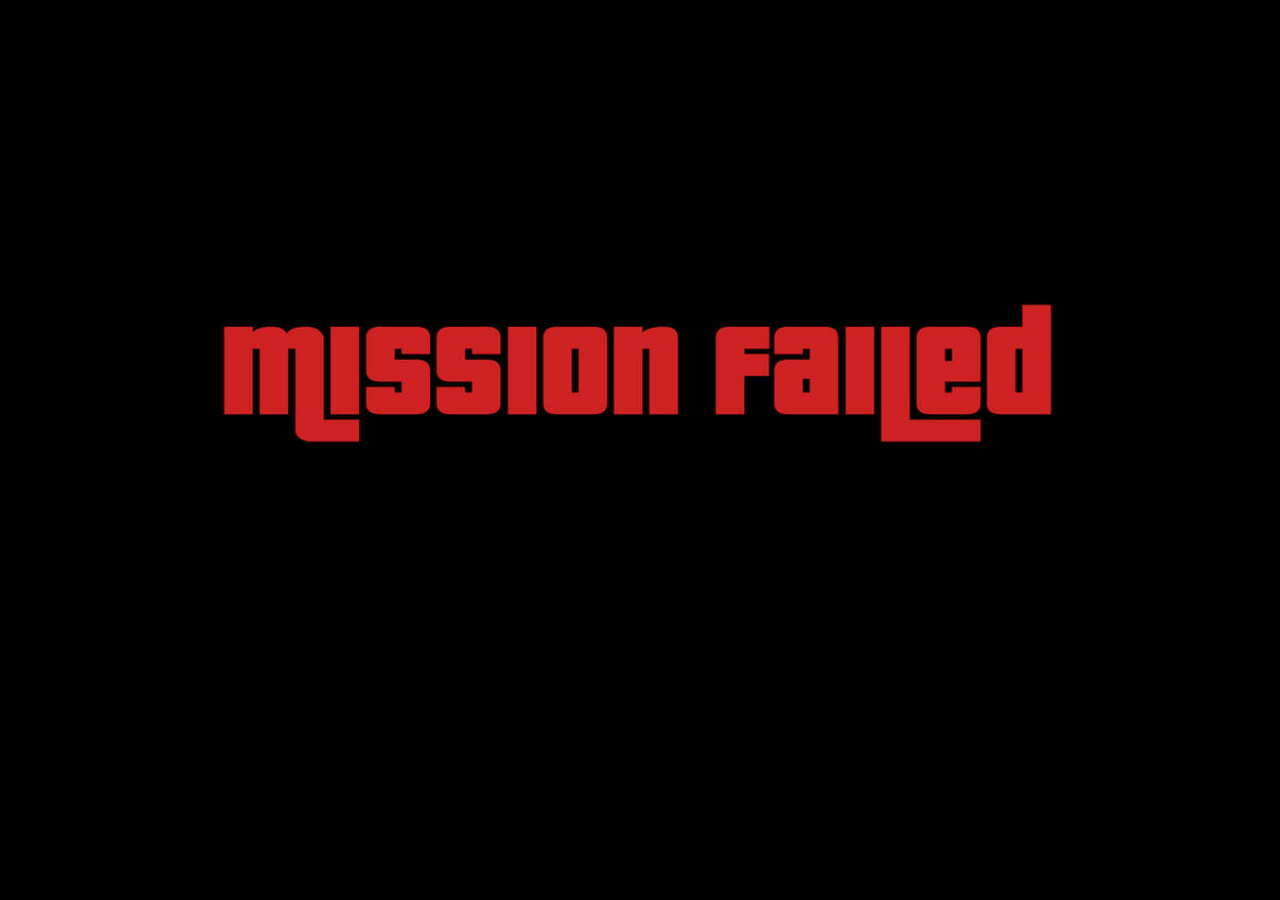
<file: mission failed.html>
<!DOCTYPE html>
<html lang="en">

<head>
   
    <title>mission failed</title>
    <meta charset="UTF-8">
    <meta http-equiv="X-UA-Compatible" content="IE=edge">
    <meta name="viewport" content="width=device-width, initial-scale=1.0">
</a>
</head>
<body style="background-color: black;">
<div>
<img src="images/miss.jpg" width="100%">
</div>
</body>
</html>
</file>
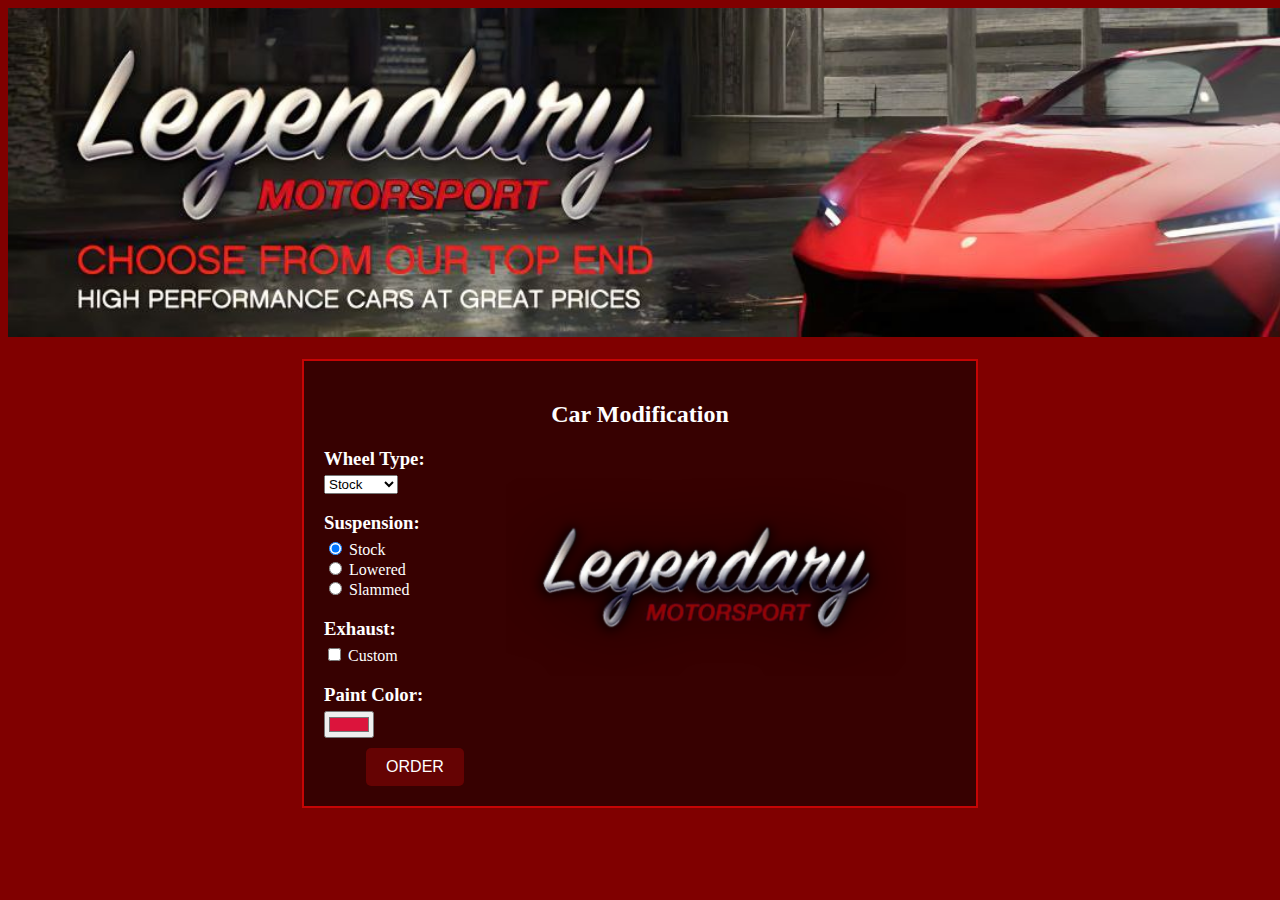
<file: ORDER ALLLL.html>
<!DOCTYPE html>
<html lang="en">
<head>
  <link rel="stylesheet" type="text/css" href="style.css">
  <link rel="stylesheet" href="style2.css">
  <title>Legendary Motorsport</title>
  <meta charset="UTF-8">
  <meta http-equiv="X-UA-Compatible" content="IE=edge">
  <meta name="viewport" content="width=device-width, initial-scale=1.0">
  <link rel="icon" href="images/LegendaryMotorsport-GTAV-Logo.webp">
  <a href="1HOME.html">
  <img src="images/ho.jpg" width="1520">
</a>
</head>

<body bgcolor="#800000">
  <br>
  <br>

  <div style="background-color: rgb(55, 1, 1); color: white;" class="car-modification">
    <h2>Car Modification</h2>

    <div>
      
      <img src="images/SaveMe.jpg" style="float: right;margin-right: 50px;margin-bottom: 100px;margin-top: 30px;"
       width="400px" download="miss.jpg"
    </div>
  
    
  
    <div class="mod-options">
      <h3 style="color: white;">Wheel Type:</h3>
      <select name="wheel-type">
        <option value="stock">Stock</option>
        <option value="lowrider">Lowrider</option>
        <option value="muscle">Muscle</option>
        <option value="sports">Sports</option>
      </select>
    </div>
  
    <div class="mod-options">
      <h3 style="color: white;">Suspension:</h3>
      <input type="radio" id="stock-suspension" name="suspension" value="stock" checked>
      <label for="stock-suspension">Stock</label>
      <br>
      <input type="radio" id="lowered-suspension" name="suspension" value="lowered">
      <label for="lowered-suspension">Lowered</label>
      <br>
      <input type="radio" id="slammed-suspension" name="suspension" value="slammed">
      <label for="slammed-suspension">Slammed</label>

    </div>
  
    <div class="mod-options">
      <h3 style="color: white;">Exhaust:</h3>
      <input type="checkbox" id="custom-exhaust" name="exhaust" value="custom">
      <label for="custom-exhaust">Custom</label>
    </div>
  
    <div class="mod-options">
      <h3 style="color: white;">Paint Color:</h3>
      <input type="color" id="paint-color" name="paint-color" value="#DC143C">
    </div>
  
    <button class="apply-mods-btn" onclick="downloadImage()">ORDER</button>
  </div>
  
  <script>
    function downloadImage() {
      const image = document.querySelector('img[download]');
      const url = image.getAttribute('src');
      const filename = image.getAttribute('download');
      const a = document.createElement('a');
      a.href = url;
      a.download = filename;
      a.click();
    }
  </script>
  
  </body>
  </html>
</html>
</file>
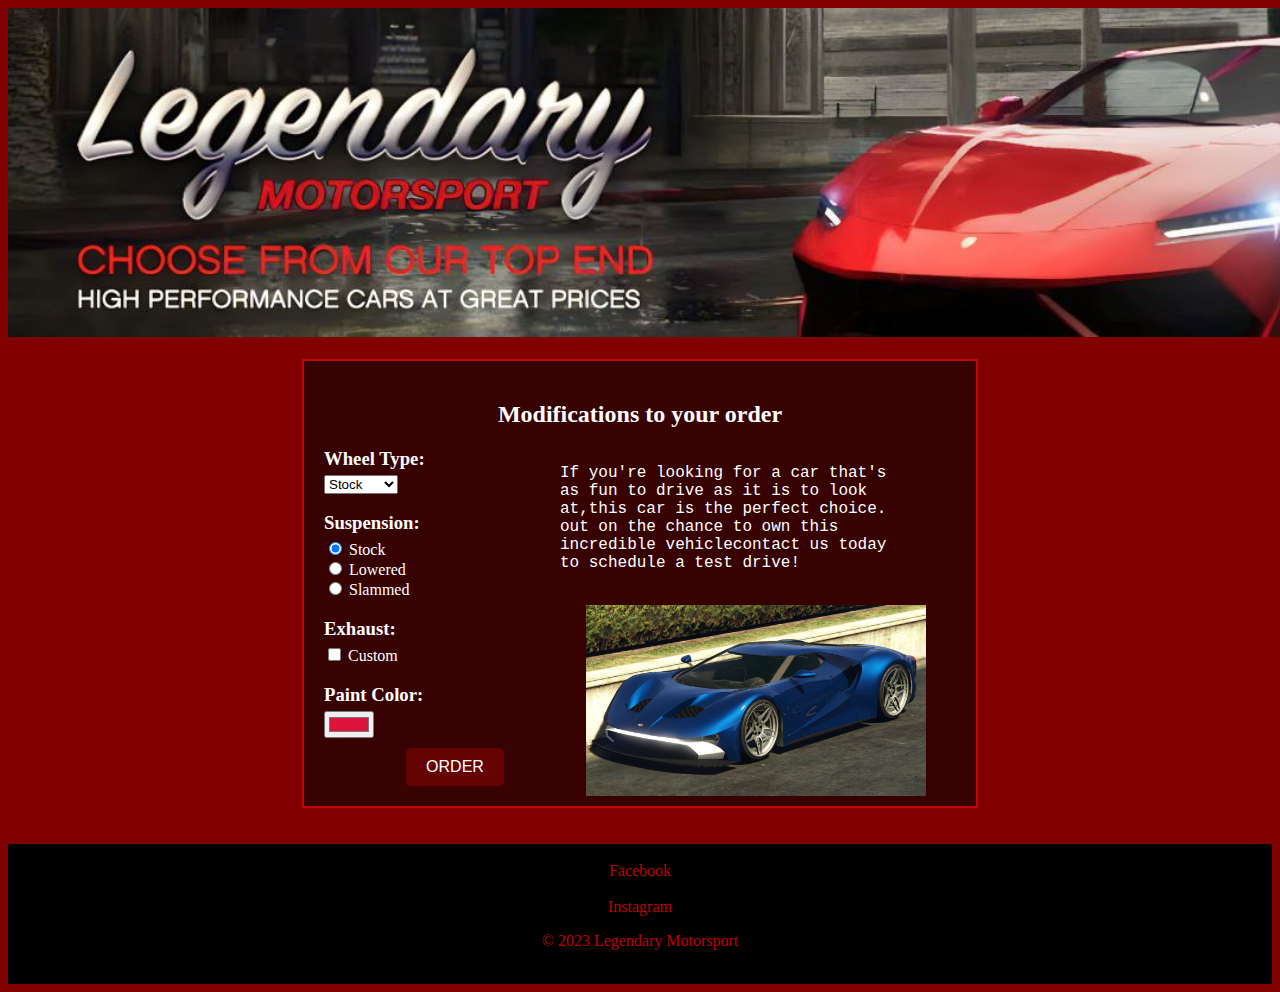
<file: ORDER ASTON.html>
<!DOCTYPE html>
<html lang="en">
<head>
  <link rel="stylesheet" type="text/css" href="style.css">
  <link rel="stylesheet" href="style2.css">
  <title>Legendary Motorsport</title>
  <meta charset="UTF-8">
  <meta http-equiv="X-UA-Compatible" content="IE=edge">
  <meta name="viewport" content="width=device-width, initial-scale=1.0">
  <link rel="icon" href="images/LegendaryMotorsport-GTAV-Logo.webp">
  <a href="index.html">
  <img src="images/ho.jpg" width="1520">
</a>
</head>

<body bgcolor="#800000">
  <br>
  <br>
 
  

  <div style="background-color: rgb(55, 1, 1); color: white;" class="car-modification">
    <h2>Modifications to your order</h2>
  
    <div>
      <pre style="color: white;float: right;margin-bottom: 20px;margin-right: 60px;margin-bottom: 15px;font-style: unset;font-size: large;">       If you're looking for a car that's 
       as fun to drive as it is to look
       at,this car is the perfect choice.
       out on the chance to own this 
       incredible vehiclecontact us today
       to schedule a test drive!
      </pre>
    </div>
  
    <div class="mod-options">
      <h3 style="color: white;">Wheel Type:</h3>
      <select name="wheel-type">
        <option value="stock">Stock</option>
        <option value="lowrider">Lowrider</option>
        <option value="muscle">Muscle</option>
        <option value="sports">Sports</option>
      </select>
    </div>
  
    <div class="mod-options">
      <h3 style="color: white;">Suspension:</h3>
      <input type="radio" id="stock-suspension" name="suspension" value="stock" checked>
      <label for="stock-suspension">Stock</label>
      <br>
      <input type="radio" id="lowered-suspension" name="suspension" value="lowered">
      <label for="lowered-suspension">Lowered</label>
      <br>
      <input type="radio" id="slammed-suspension" name="suspension" value="slammed">
      <label for="slammed-suspension">Slammed</label>
      <img src="images/2 doors/2.jpg" style="float: right;margin-right: 30px;margin-bottom: 5px;" width="340px" download="The car has sent to your garage.jpg">
    </div>
  
    <div class="mod-options">
      <h3 style="color: white;">Exhaust:</h3>
      <input type="checkbox" id="custom-exhaust" name="exhaust" value="custom">
      <label for="custom-exhaust">Custom</label>
    </div>
  
    <div class="mod-options">
      <h3 style="color: white;">Paint Color:</h3>
      <input type="color" id="paint-color" name="paint-color" value="#DC143C">
    </div>
  
    <button class="apply-mods-btn" onclick="downloadImage()">ORDER</button>
  </div>
  
  <script>
    function downloadImage() {
      const image = document.querySelector('img[download]');
      const url = image.getAttribute('src');
      const filename = image.getAttribute('download');
      const a = document.createElement('a');
      a.href = url;
      a.download = filename;
      a.click();
    }
  </script>
<br>
<br>
<center style="width: 100%;background-color: black;color: rgb(190, 2, 2);">
  <br>  
<div >
  <div>
        <a href="https://www.facebook.com/profile.php?id=100003761552182&mibextid=ZbWKwL" style="color: rgb(190 , 2 , 2);text-decoration: none;">Facebook</a>
  </div>
<br>
  <div>
      <a href="https://instagram.com/abdelrahmanelshrabasi?igshid=ZDdkNTZiNTM=" style="color:rgb(190 , 2 , 2) ;text-decoration: none;">Instagram</a>
  </div>
</div>   
  <div>
      <p >&copy; 2023 Legendary Motorsport</p>
      <br>
  </div>
</center>

  
  </body>
  </html>
</html>
</file>
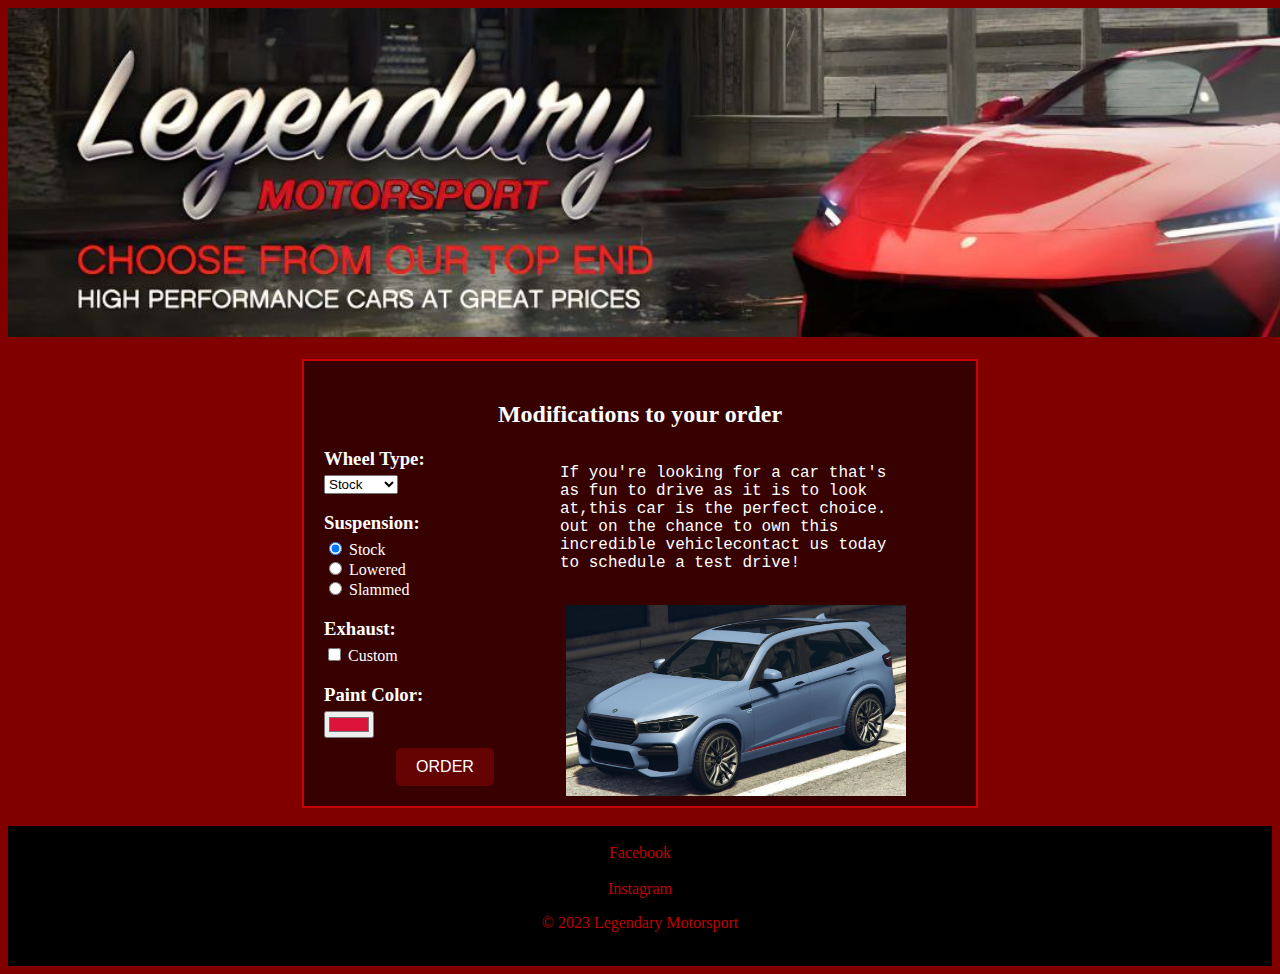
<file: ORDER BMW.html>
<!DOCTYPE html>
<html lang="en">
<head>
  <link rel="stylesheet" type="text/css" href="style.css">
  <link rel="stylesheet" href="style2.css">
  <title>Legendary Motorsport</title>
  <meta charset="UTF-8">
  <meta http-equiv="X-UA-Compatible" content="IE=edge">
  <meta name="viewport" content="width=device-width, initial-scale=1.0">
  <link rel="icon" href="images/LegendaryMotorsport-GTAV-Logo.webp">
  <a href="index.html">
  <img src="images/ho.jpg" width="1520">
</a>
</head>

<body bgcolor="#800000">
  <br>
  <br>

  <div style="background-color: rgb(55, 1, 1); color: white;" class="car-modification">
    <h2>Modifications to your order</h2>
  
    <div>
      <pre style="color: white;float: right;margin-bottom: 20px;margin-right: 60px;margin-bottom: 15px;font-style: unset;font-size: large;">       If you're looking for a car that's 
       as fun to drive as it is to look
       at,this car is the perfect choice.
       out on the chance to own this 
       incredible vehiclecontact us today
       to schedule a test drive!
      </pre>
    </div>
  
    <div class="mod-options">
      <h3 style="color: white;">Wheel Type:</h3>
      <select name="wheel-type">
        <option value="stock">Stock</option>
        <option value="lowrider">Lowrider</option>
        <option value="muscle">Muscle</option>
        <option value="sports">Sports</option>
      </select>
    </div>
  
    <div class="mod-options">
      <h3 style="color: white;">Suspension:</h3>
      <input type="radio" id="stock-suspension" name="suspension" value="stock" checked>
      <label for="stock-suspension">Stock</label>
      <br>
      <input type="radio" id="lowered-suspension" name="suspension" value="lowered">
      <label for="lowered-suspension">Lowered</label>
      <br>
      <input type="radio" id="slammed-suspension" name="suspension" value="slammed">
      <label for="slammed-suspension">Slammed</label>
      <img src="images/4 doors/48.jpg" style="float: right;margin-right: 50px;margin-bottom: 5px;" width="340px" download="The car has sent to your garage.jpg">
    </div>
  
    <div class="mod-options">
      <h3 style="color: white;">Exhaust:</h3>
      <input type="checkbox" id="custom-exhaust" name="exhaust" value="custom">
      <label for="custom-exhaust">Custom</label>
    </div>
  
    <div class="mod-options">
      <h3 style="color: white;">Paint Color:</h3>
      <input type="color" id="paint-color" name="paint-color" value="#DC143C">
    </div>
  
    <button class="apply-mods-btn" onclick="downloadImage()">ORDER</button>
  </div>
  
  <script>
    function downloadImage() {
      const image = document.querySelector('img[download]');
      const url = image.getAttribute('src');
      const filename = image.getAttribute('download');
      const a = document.createElement('a');
      a.href = url;
      a.download = filename;
      a.click();
    }
  </script>
  <br>
  <center style="width: 100%;background-color: black;color: rgb(190, 2, 2);">
    <br>  
  <div >
    <div>
          <a href="https://www.facebook.com/profile.php?id=100003761552182&mibextid=ZbWKwL" style="color: rgb(190 , 2 , 2);text-decoration: none;">Facebook</a>
    </div>
  <br>
    <div>
        <a href="https://instagram.com/abdelrahmanelshrabasi?igshid=ZDdkNTZiNTM=" style="color:rgb(190 , 2 , 2) ;text-decoration: none;">Instagram</a>
    </div>
  </div>   
    <div>
        <p >&copy; 2023 Legendary Motorsport</p>
        <br>
    </div>
  </center>
  
  </body>
  </html>
</html>
</file>
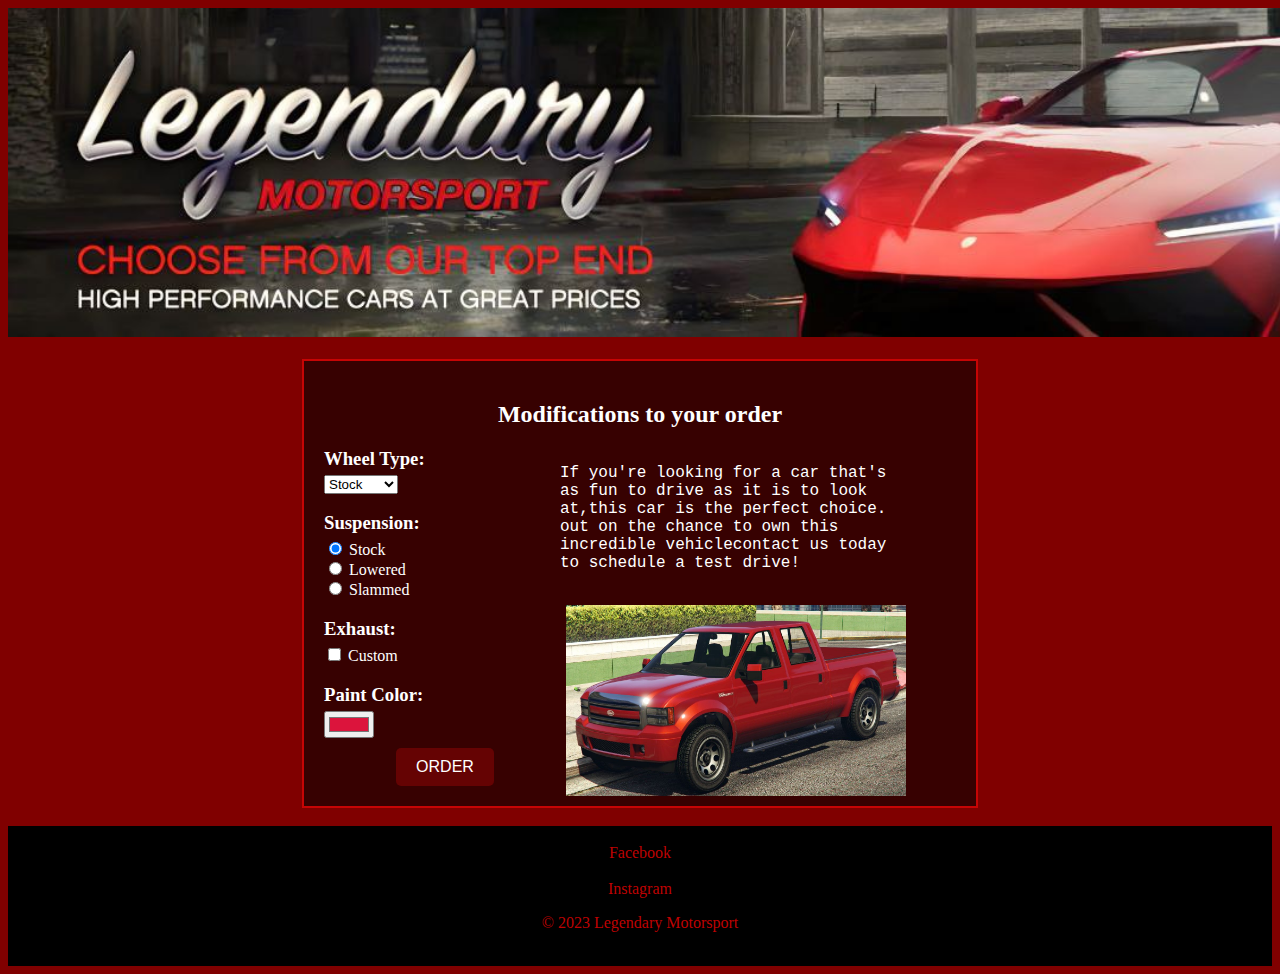
<file: ORDER DODGE.html>
<!DOCTYPE html>
<html lang="en">
<head>
  <link rel="stylesheet" type="text/css" href="style.css">
  <link rel="stylesheet" href="style2.css">
  <title>Legendary Motorsport</title>
  <meta charset="UTF-8">
  <meta http-equiv="X-UA-Compatible" content="IE=edge">
  <meta name="viewport" content="width=device-width, initial-scale=1.0">
  <link rel="icon" href="images/LegendaryMotorsport-GTAV-Logo.webp">
  <a href="index.html">
  <img src="images/ho.jpg" width="1520">
</a>
</head>

<body bgcolor="#800000">
  <br>
  <br>

  <div style="background-color: rgb(55, 1, 1); color: white;" class="car-modification">
    <h2>Modifications to your order</h2>
  
    <div>
      <pre style="color: white;float: right;margin-bottom: 20px;margin-right: 60px;margin-bottom: 15px;font-style: unset;font-size: large;">       If you're looking for a car that's 
       as fun to drive as it is to look
       at,this car is the perfect choice.
       out on the chance to own this 
       incredible vehiclecontact us today
       to schedule a test drive!
      </pre>
    </div>
  
    <div class="mod-options">
      <h3 style="color: white;">Wheel Type:</h3>
      <select name="wheel-type">
        <option value="stock">Stock</option>
        <option value="lowrider">Lowrider</option>
        <option value="muscle">Muscle</option>
        <option value="sports">Sports</option>
      </select>
    </div>
  
    <div class="mod-options">
      <h3 style="color: white;">Suspension:</h3>
      <input type="radio" id="stock-suspension" name="suspension" value="stock" checked>
      <label for="stock-suspension">Stock</label>
      <br>
      <input type="radio" id="lowered-suspension" name="suspension" value="lowered">
      <label for="lowered-suspension">Lowered</label>
      <br>
      <input type="radio" id="slammed-suspension" name="suspension" value="slammed">
      <label for="slammed-suspension">Slammed</label>
      <img src="images/4 doors/4333.jpg" style="float: right;margin-right: 50px;margin-bottom: 5px;" width="340px" download="The car has sent to your garage.jpg">
    </div>
  
    <div class="mod-options">
      <h3 style="color: white;">Exhaust:</h3>
      <input type="checkbox" id="custom-exhaust" name="exhaust" value="custom">
      <label for="custom-exhaust">Custom</label>
    </div>
  
    <div class="mod-options">
      <h3 style="color: white;">Paint Color:</h3>
      <input type="color" id="paint-color" name="paint-color" value="#DC143C">
    </div>
  
    <button class="apply-mods-btn" onclick="downloadImage()">ORDER</button>
  </div>
  
  <script>
    function downloadImage() {
      const image = document.querySelector('img[download]');
      const url = image.getAttribute('src');
      const filename = image.getAttribute('download');
      const a = document.createElement('a');
      a.href = url;
      a.download = filename;
      a.click();
    }
  </script>
  <br>
  <center style="width: 100%;background-color: black;color: rgb(190, 2, 2);">
    <br>  
  <div >
    <div>
          <a href="https://www.facebook.com/profile.php?id=100003761552182&mibextid=ZbWKwL" style="color: rgb(190 , 2 , 2);text-decoration: none;">Facebook</a>
    </div>
  <br>
    <div>
        <a href="https://instagram.com/abdelrahmanelshrabasi?igshid=ZDdkNTZiNTM=" style="color:rgb(190 , 2 , 2) ;text-decoration: none;">Instagram</a>
    </div>
  </div>   
    <div>
        <p >&copy; 2023 Legendary Motorsport</p>
        <br>
    </div>
  </center>
  
  </body>
  </html>
</html>
</file>
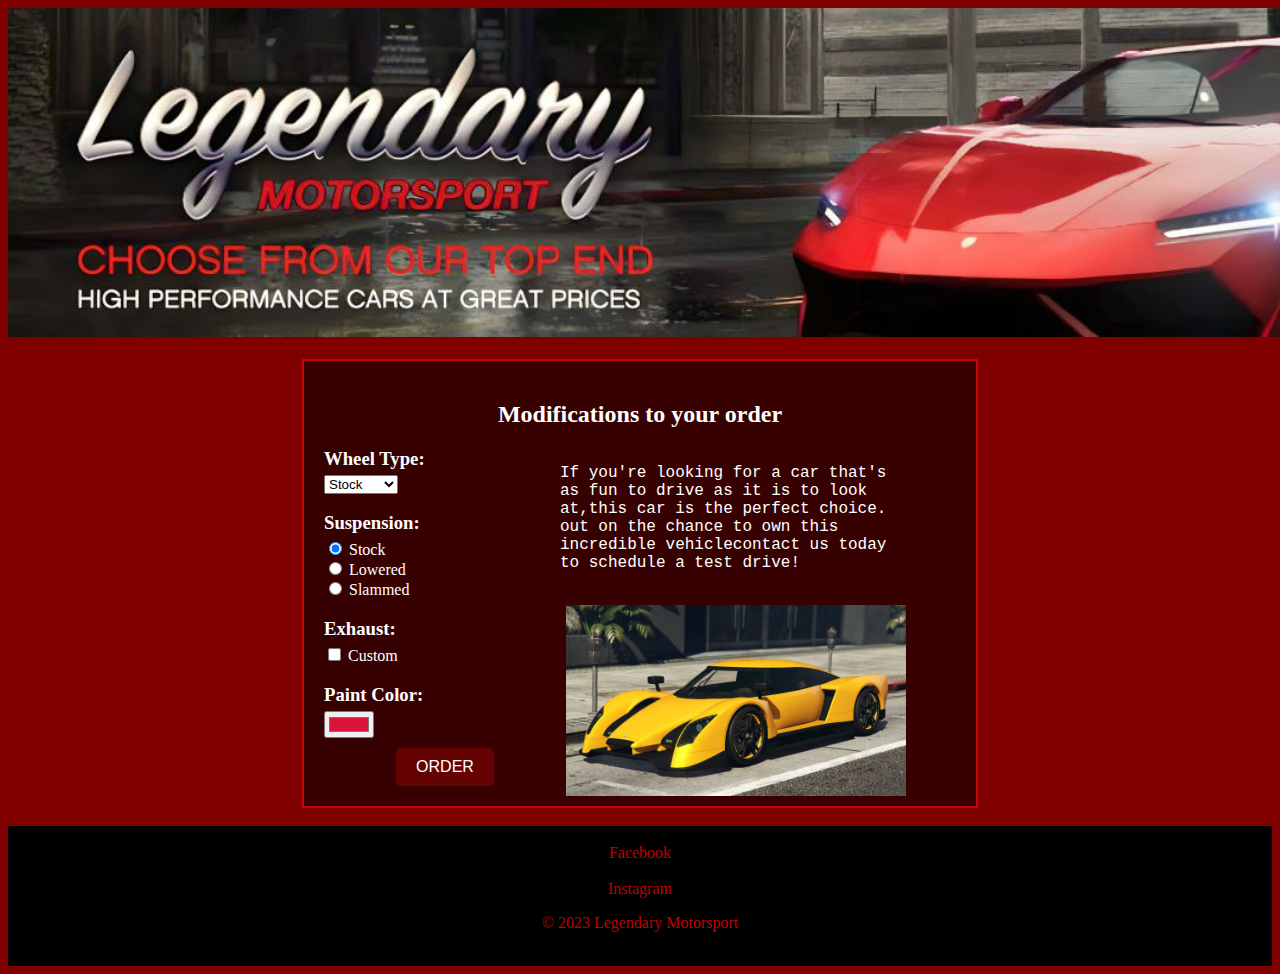
<file: ORDER LAMBORGENI.html>
<!DOCTYPE html>
<html lang="en">
<head>
  <link rel="stylesheet" type="text/css" href="style.css">
  <link rel="stylesheet" href="style2.css">
  <title>Legendary Motorsport</title>
  <meta charset="UTF-8">
  <meta http-equiv="X-UA-Compatible" content="IE=edge">
  <meta name="viewport" content="width=device-width, initial-scale=1.0">
  <link rel="icon" href="images/LegendaryMotorsport-GTAV-Logo.webp">
  <a href="index.html">
  <img src="images/ho.jpg" width="1520">
</a>
</head>

<body bgcolor="#800000">
  <br>
  <br>

  <div style="background-color: rgb(55, 1, 1); color: white;" class="car-modification">
    <h2>Modifications to your order</h2>
  
    <div>
      <pre style="color: white;float: right;margin-bottom: 20px;margin-right: 60px;margin-bottom: 15px;font-style: unset;font-size: large;">       If you're looking for a car that's 
       as fun to drive as it is to look
       at,this car is the perfect choice.
       out on the chance to own this 
       incredible vehiclecontact us today
       to schedule a test drive!
      </pre>
    </div>
  
    <div class="mod-options">
      <h3 style="color: white;">Wheel Type:</h3>
      <select name="wheel-type">
        <option value="stock">Stock</option>
        <option value="lowrider">Lowrider</option>
        <option value="muscle">Muscle</option>
        <option value="sports">Sports</option>
      </select>
    </div>
  
    <div class="mod-options">
      <h3 style="color: white;">Suspension:</h3>
      <input type="radio" id="stock-suspension" name="suspension" value="stock" checked>
      <label for="stock-suspension">Stock</label>
      <br>
      <input type="radio" id="lowered-suspension" name="suspension" value="lowered">
      <label for="lowered-suspension">Lowered</label>
      <br>
      <input type="radio" id="slammed-suspension" name="suspension" value="slammed">
      <label for="slammed-suspension">Slammed</label>
      <img src="images/2 doors/18.jpg" style="float: right;margin-right: 50px;margin-bottom: 5px;" width="340px" download="The car has sent to your garage.jpg">
    </div>
  
    <div class="mod-options">
      <h3 style="color: white;">Exhaust:</h3>
      <input type="checkbox" id="custom-exhaust" name="exhaust" value="custom">
      <label for="custom-exhaust">Custom</label>
    </div>
  
    <div class="mod-options">
      <h3 style="color: white;">Paint Color:</h3>
      <input type="color" id="paint-color" name="paint-color" value="#DC143C">
    </div>
  
    <button class="apply-mods-btn" onclick="downloadImage()">ORDER</button>
  </div>
  
  <script>
    function downloadImage() {
      const image = document.querySelector('img[download]');
      const url = image.getAttribute('src');
      const filename = image.getAttribute('download');
      const a = document.createElement('a');
      a.href = url;
      a.download = filename;
      a.click();
    }
  </script>
  <br>
  <center style="width: 100%;background-color: black;color: rgb(190, 2, 2);">
    <br>  
  <div >
    <div>
          <a href="https://www.facebook.com/profile.php?id=100003761552182&mibextid=ZbWKwL" style="color: rgb(190 , 2 , 2);text-decoration: none;">Facebook</a>
    </div>
  <br>
    <div>
        <a href="https://instagram.com/abdelrahmanelshrabasi?igshid=ZDdkNTZiNTM=" style="color:rgb(190 , 2 , 2) ;text-decoration: none;">Instagram</a>
    </div>
  </div>   
    <div>
        <p >&copy; 2023 Legendary Motorsport</p>
        <br>
    </div>
  </center>
  
  </body>
  </html>
</html>
</file>
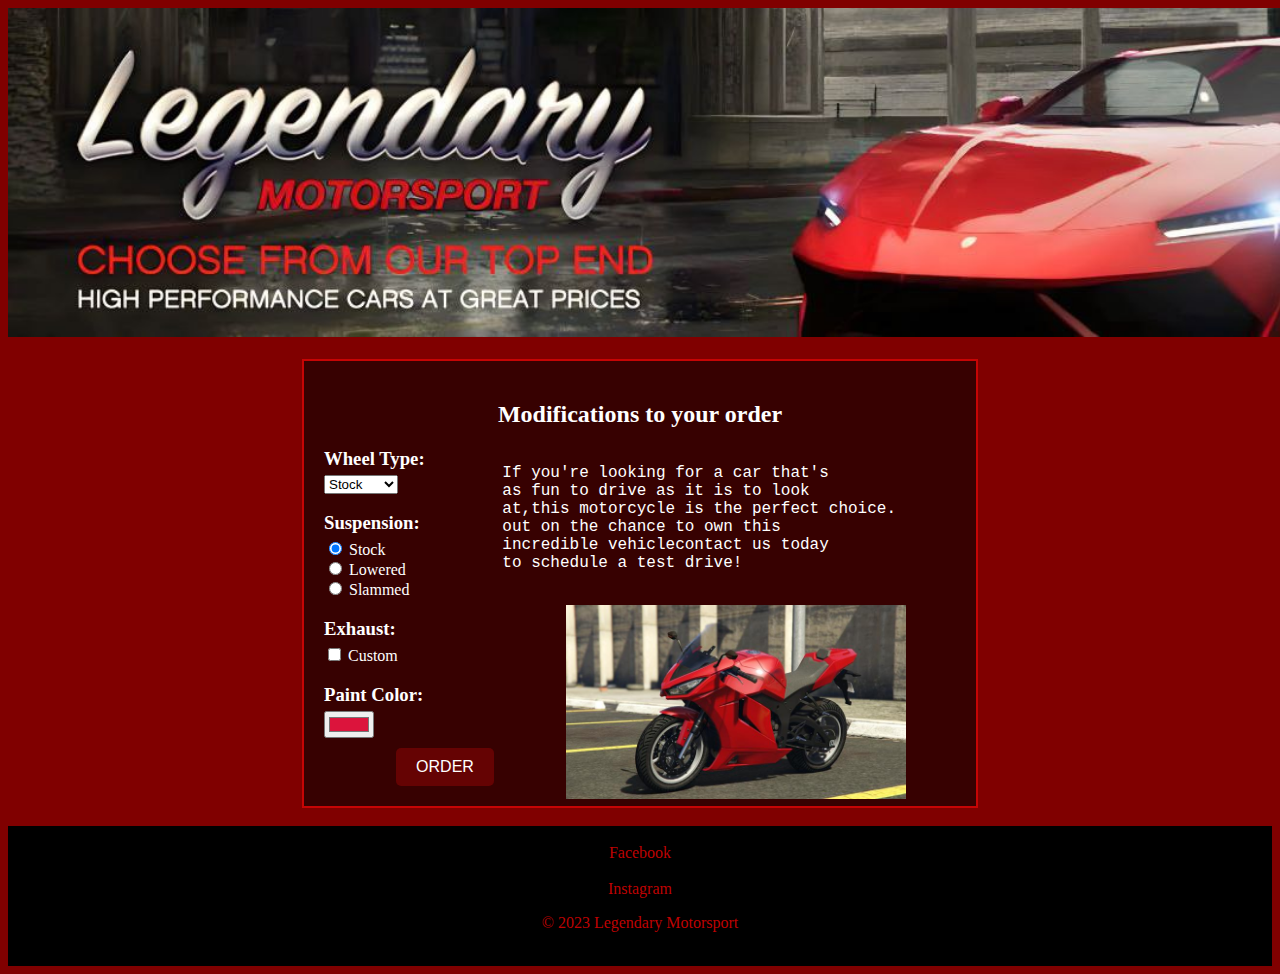
<file: ORDER Nagasaki.html>
<!DOCTYPE html>
<html lang="en">
<head>
  <link rel="stylesheet" type="text/css" href="style.css">
  <link rel="stylesheet" href="style2.css">
  <title>Legendary Motorsport</title>
  <meta charset="UTF-8">
  <meta http-equiv="X-UA-Compatible" content="IE=edge">
  <meta name="viewport" content="width=device-width, initial-scale=1.0">
  <link rel="icon" href="images/LegendaryMotorsport-GTAV-Logo.webp">
  <a href="index.html">
  <img src="images/ho.jpg" width="1520">
</a>
</head>

<body bgcolor="#800000">
  <br>
  <br>

  <div style="background-color: rgb(55, 1, 1); color: white;" class="car-modification">
    <h2>Modifications to your order</h2>
  
    <div>
      <pre style="color: white;float: right;margin-bottom: 20px;margin-right: 60px;margin-bottom: 15px;font-style: unset;font-size: large;">       If you're looking for a car that's 
       as fun to drive as it is to look
       at,this motorcycle is the perfect choice.
       out on the chance to own this 
       incredible vehiclecontact us today
       to schedule a test drive!
      </pre>
    </div>
  
    <div class="mod-options">
      <h3 style="color: white;">Wheel Type:</h3>
      <select name="wheel-type">
        <option value="stock">Stock</option>
        <option value="lowrider">Lowrider</option>
        <option value="muscle">Muscle</option>
        <option value="sports">Sports</option>
      </select>
    </div>
  
    <div class="mod-options">
      <h3 style="color: white;">Suspension:</h3>
      <input type="radio" id="stock-suspension" name="suspension" value="stock" checked>
      <label for="stock-suspension">Stock</label>
      <br>
      <input type="radio" id="lowered-suspension" name="suspension" value="lowered">
      <label for="lowered-suspension">Lowered</label>
      <br>
      <input type="radio" id="slammed-suspension" name="suspension" value="slammed">
      <label for="slammed-suspension">Slammed</label>
      <img src="images/moto/4.jpg" style="float: right;margin-right: 50px;margin-bottom: 5px;" width="340px" download="The motorcycle has sent to your garage.jpg">
    </div>
  
    <div class="mod-options">
      <h3 style="color: white;">Exhaust:</h3>
      <input type="checkbox" id="custom-exhaust" name="exhaust" value="custom">
      <label for="custom-exhaust">Custom</label>
    </div>
  
    <div class="mod-options">
      <h3 style="color: white;">Paint Color:</h3>
      <input type="color" id="paint-color" name="paint-color" value="#DC143C">
    </div>
  
    <button class="apply-mods-btn" onclick="downloadImage()">ORDER</button>
  </div>
  
  <script>
    function downloadImage() {
      const image = document.querySelector('img[download]');
      const url = image.getAttribute('src');
      const filename = image.getAttribute('download');
      const a = document.createElement('a');
      a.href = url;
      a.download = filename;
      a.click();
    }
  </script>
  <br>
  <center style="width: 100%;background-color: black;color: rgb(190, 2, 2);">
    <br>  
  <div >
    <div>
          <a href="https://www.facebook.com/profile.php?id=100003761552182&mibextid=ZbWKwL" style="color: rgb(190 , 2 , 2);text-decoration: none;">Facebook</a>
    </div>
  <br>
    <div>
        <a href="https://instagram.com/abdelrahmanelshrabasi?igshid=ZDdkNTZiNTM=" style="color:rgb(190 , 2 , 2) ;text-decoration: none;">Instagram</a>
    </div>
  </div>   
    <div>
        <p >&copy; 2023 Legendary Motorsport</p>
        <br>
    </div>
  </center>
  
  </body>
  </html>
</html>
</file>
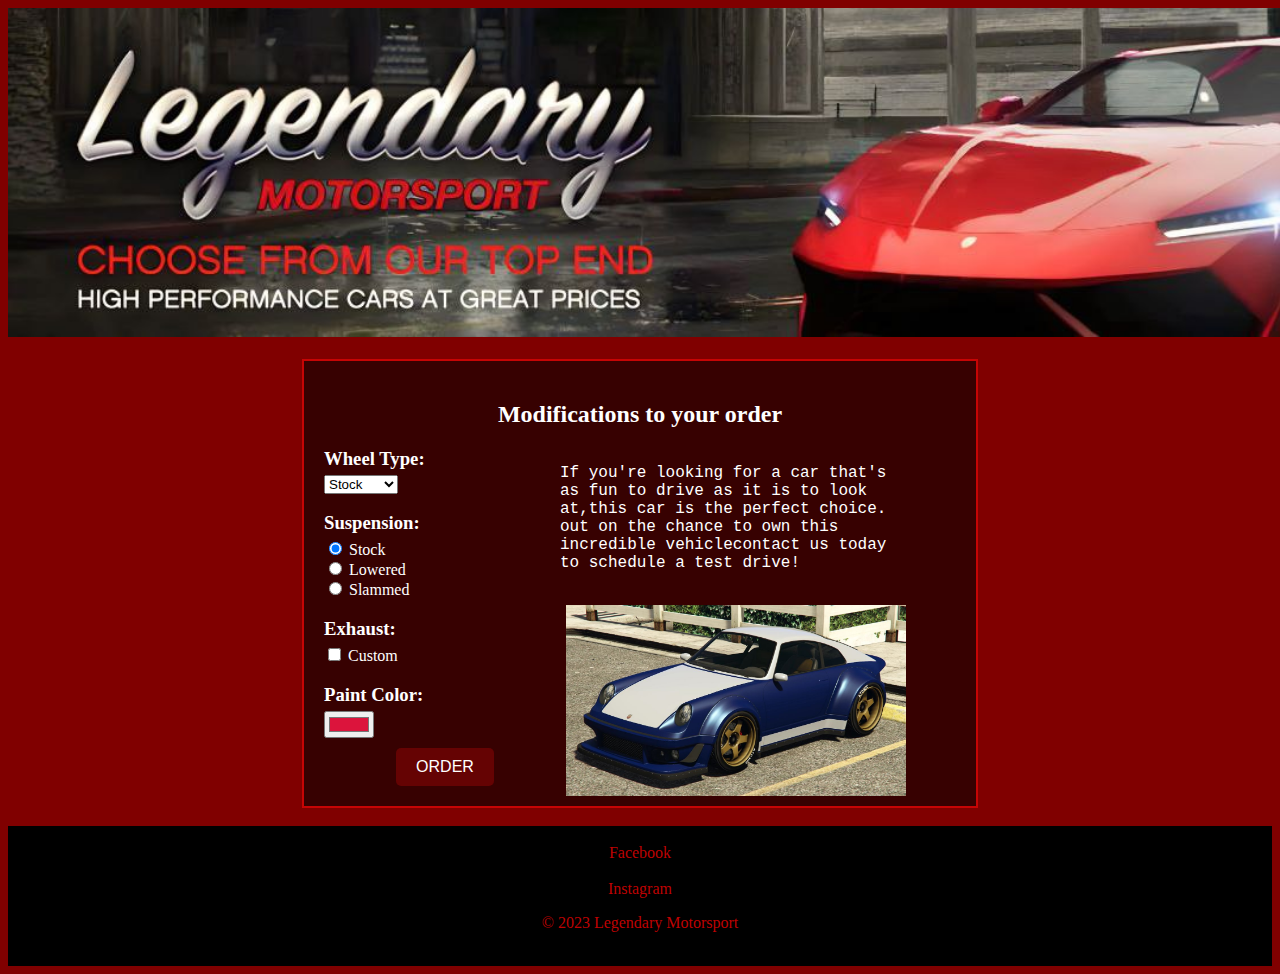
<file: ORDER PORSCHE.html>
<!DOCTYPE html>
<html lang="en">
<head>
  <link rel="stylesheet" type="text/css" href="style.css">
  <link rel="stylesheet" href="style2.css">
  <title>Legendary Motorsport</title>
  <meta charset="UTF-8">
  <meta http-equiv="X-UA-Compatible" content="IE=edge">
  <meta name="viewport" content="width=device-width, initial-scale=1.0">
  <link rel="icon" href="images/LegendaryMotorsport-GTAV-Logo.webp">
  <a href="index.html">
  <img src="images/ho.jpg" width="1520">
</a>
</head>

<body bgcolor="#800000">
  <br>
  <br>

  <div style="background-color: rgb(55, 1, 1); color: white;" class="car-modification">
    <h2>Modifications to your order</h2>
  
    <div>
      <pre style="color: white;float: right;margin-bottom: 20px;margin-right: 60px;margin-bottom: 15px;font-style: unset;font-size: large;">       If you're looking for a car that's 
       as fun to drive as it is to look
       at,this car is the perfect choice.
       out on the chance to own this 
       incredible vehiclecontact us today
       to schedule a test drive!
      </pre>
    </div>
  
    <div class="mod-options">
      <h3 style="color: white;">Wheel Type:</h3>
      <select name="wheel-type">
        <option value="stock">Stock</option>
        <option value="lowrider">Lowrider</option>
        <option value="muscle">Muscle</option>
        <option value="sports">Sports</option>
      </select>
    </div>
  
    <div class="mod-options">
      <h3 style="color: white;">Suspension:</h3>
      <input type="radio" id="stock-suspension" name="suspension" value="stock" checked>
      <label for="stock-suspension">Stock</label>
      <br>
      <input type="radio" id="lowered-suspension" name="suspension" value="lowered">
      <label for="lowered-suspension">Lowered</label>
      <br>
      <input type="radio" id="slammed-suspension" name="suspension" value="slammed">
      <label for="slammed-suspension">Slammed</label>
      <img src="images/2 doors/27.jpg" style="float: right;margin-right: 50px;margin-bottom: 5px;" width="340px" download="The car has sent to your garage.jpg">
    </div>
  
    <div class="mod-options">
      <h3 style="color: white;">Exhaust:</h3>
      <input type="checkbox" id="custom-exhaust" name="exhaust" value="custom">
      <label for="custom-exhaust">Custom</label>
    </div>
  
    <div class="mod-options">
      <h3 style="color: white;">Paint Color:</h3>
      <input type="color" id="paint-color" name="paint-color" value="#DC143C">
    </div>
  
    <button class="apply-mods-btn" onclick="downloadImage()">ORDER</button>
  </div>
  
  <script>
    function downloadImage() {
      const image = document.querySelector('img[download]');
      const url = image.getAttribute('src');
      const filename = image.getAttribute('download');
      const a = document.createElement('a');
      a.href = url;
      a.download = filename;
      a.click();
    }
  </script>
  <br>
  <center style="width: 100%;background-color: black;color: rgb(190, 2, 2);">
    <br>  
  <div >
    <div>
          <a href="https://www.facebook.com/profile.php?id=100003761552182&mibextid=ZbWKwL" style="color: rgb(190 , 2 , 2);text-decoration: none;">Facebook</a>
    </div>
  <br>
    <div>
        <a href="https://instagram.com/abdelrahmanelshrabasi?igshid=ZDdkNTZiNTM=" style="color:rgb(190 , 2 , 2) ;text-decoration: none;">Instagram</a>
    </div>
  </div>   
    <div>
        <p >&copy; 2023 Legendary Motorsport</p>
        <br>
    </div>
  </center>
  
  </body>
  </html>
</html>
</file>
<file: style2.css>
.button {
    border-radius: 20%;
    background-color: black;
    color: white;
    margin: 14px;
    border: 2px solid brown;
    font-size: 16px;
    font-family: Arial, sans-serif;
    padding: 10px 20px;
    text-decoration: none;
  }
  
  .button:hover {
    background-color: brown;
    color: white;
  }
</file>
<file: style.css>
.car-modification {
    width: 50%;
    margin: auto;
    padding: 20px;
    border: 2px solid rgb(198, 5, 5);
  }
  
  h2 {
    text-align: center;
  }
  
  .mod-options {
    margin-bottom: 10px;
  }
  
  h3 {
    margin-bottom: 5px;
  }


  
  button {
    display: block;
    margin: auto;
    padding: 10px 20px;
    background-color: #650303;
    color: white;
    border: none;
    border-radius: 5px;
    font-size: 16px;
    cursor: pointer;
  }
</file>
